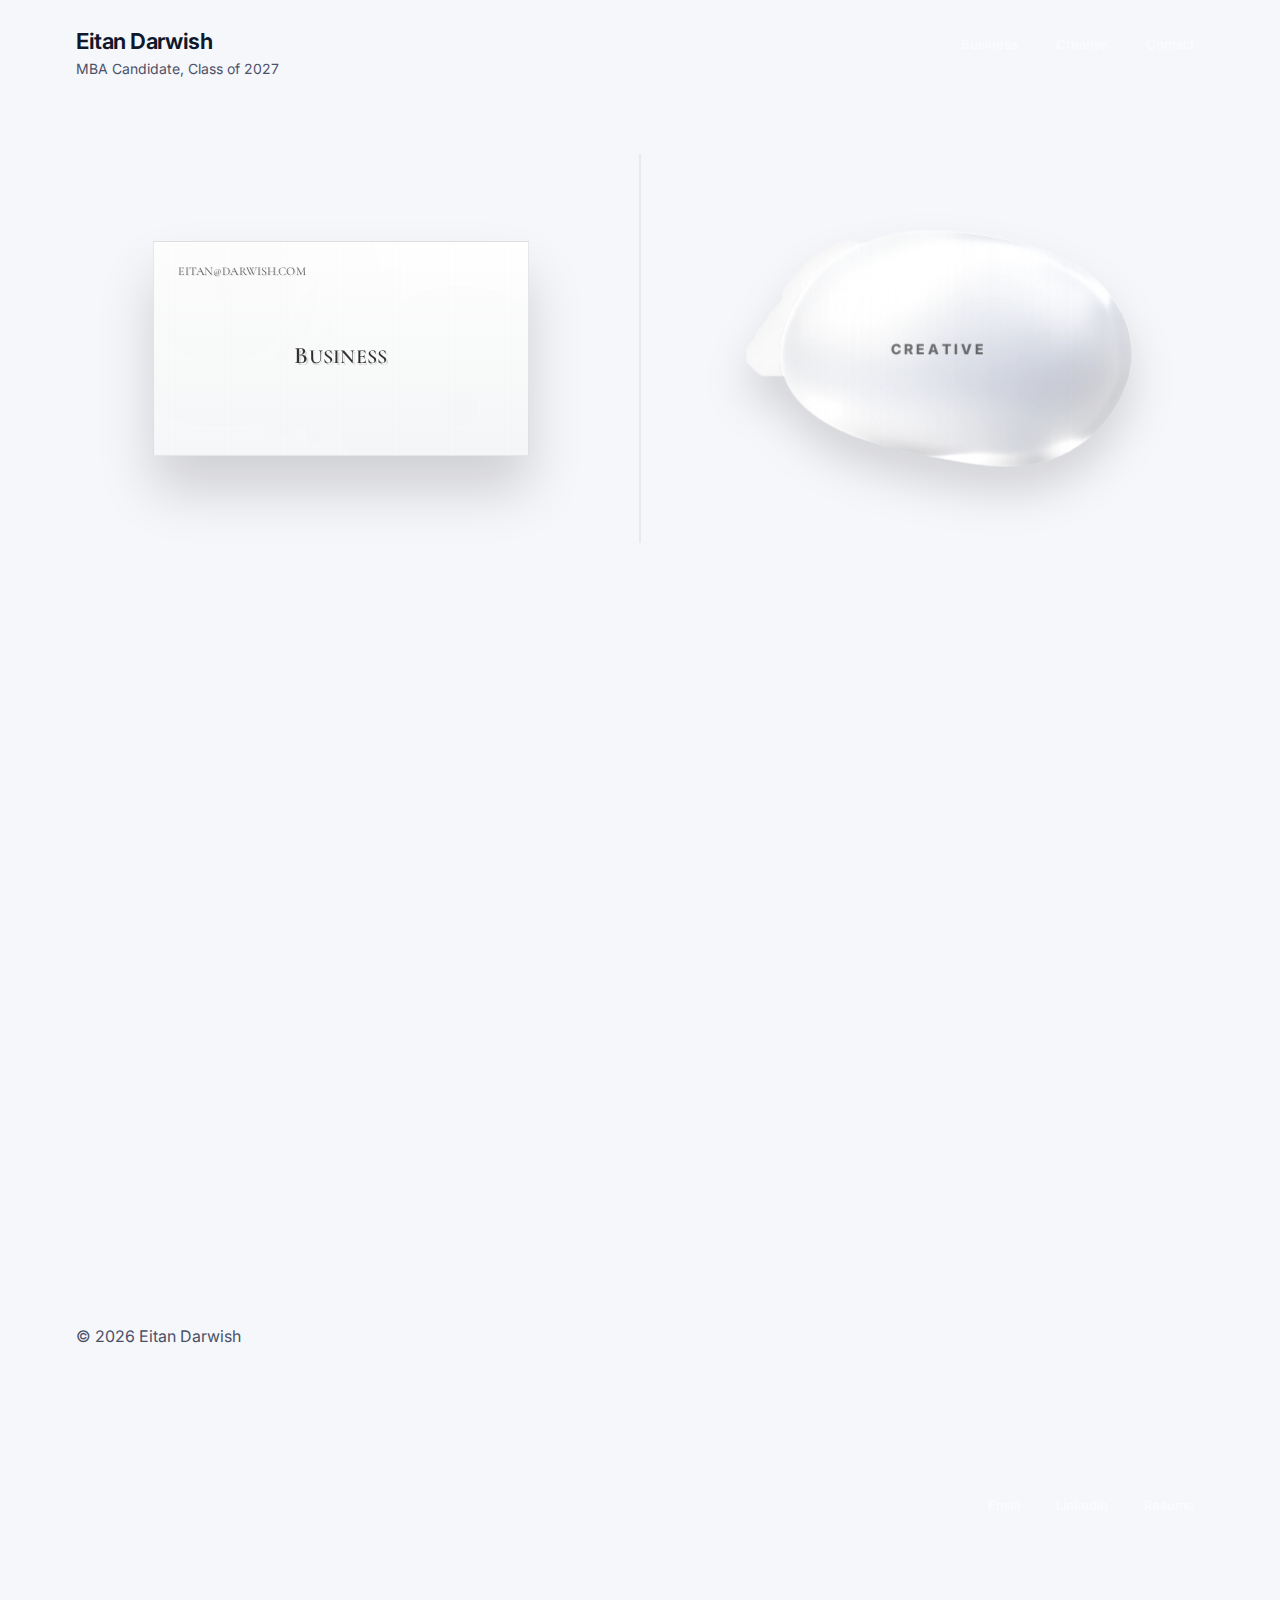
<file: index.html>
<!doctype html>
<html lang="en" data-theme="light">
<head>
  <meta charset="utf-8"/>
  <meta name="viewport" content="width=device-width, initial-scale=1"/>
  <title>Eitan Darwish</title>
  <meta name="description" content="Business and Creative portfolio for Eitan Darwish."/>
  <link rel="preconnect" href="https://fonts.googleapis.com">
  <link rel="preconnect" href="https://fonts.gstatic.com" crossorigin>
  <link href="https://fonts.googleapis.com/css2?family=Inter:wght@400;500;600;700&display=swap" rel="stylesheet">
  <link rel="stylesheet" href="css/styles.css"/>
  <link rel="preconnect" href="https://fonts.googleapis.com">
  <link rel="preconnect" href="https://fonts.gstatic.com" crossorigin>
  <link href="https://fonts.googleapis.com/css2?family=EB+Garamond:wght@400;500;600&display=swap" rel="stylesheet">
  <link href="https://fonts.googleapis.com/css2?family=Cormorant+Garamond:wght@400;500;600&display=swap" rel="stylesheet">
</head>
<body class="landing landing--mock">
  <div class="bg-noise" aria-hidden="true"></div>

  <header class="landing__header">
    <div class="landing__brand">
      <div class="landing__name">Eitan Darwish</div>
      <div class="landing__tagline">MBA Candidate, Class of 2027</div>
    </div>

    <div class="landing__nav">
      <a class="nav__link" href="business-experiences.html">Business</a>
      <a class="nav__link" href="creative-experiences.html">Creative</a>
      <a class="nav__link" href="#contact">Contact</a>
    </div>
  </header>


  <section class="landingSplit" aria-label="Explore">
  <a class="landingCard landingCard--business" href="business-experiences.html" aria-label="Business">
    <div class="bizCard" aria-hidden="true">
      <div class="bizCard__email">EITAN@DARWISH.COM</div>
      <div class="bizCard__center">BUSINESS</div>
    </div>
  </a>

  <a class="landingCard landingCard--creative" href="creative-experiences.html" aria-label="Creative">
    <div class="pearlStone pearlStone--img" aria-hidden="true">
      <img
        class="pearlStone__img"
        src="images/tiles/pearl-stone-1200-clean.png"
        srcset="images/tiles/pearl-stone-1200-clean.png 1x, images/tiles/pearl-stone-2400-clean.png 2x"
        width="600"
        height="388"
        alt=""
      />
      <div class="pearlStone__text">
        <div class="pearlStone__title">CREATIVE</div>
      </div>
    </div>
  </section>

  <footer id="contact" class="landing__footer">
    <div class="landing__footerInner">
      <div class="muted">© <span id="year"></span> Eitan Darwish</div>
      <div class="landingLinks">
        <a class="nav__link" href="mailto:hello@eitandarwish.com">Email</a>
        <a class="nav__link" target="_blank" rel="noopener" href="https://www.linkedin.com/">LinkedIn</a>
        <a class="nav__link" href="data/Eitan_Darwish_Resume.pdf" target="_blank" rel="noopener">Resume</a>
      </div>
    </div>
  </footer>

  <script>
    function setTheme(t){
      document.documentElement.setAttribute("data-theme", t === "light" ? "light" : "dark");
      localStorage.setItem("theme", t);
    }
    function loadTheme(){
      const saved = localStorage.getItem("theme");
      if (saved) setTheme(saved);
      else {
        const prefersLight = window.matchMedia && window.matchMedia("(prefers-color-scheme: light)").matches;
        setTheme(prefersLight ? "light" : "dark");
      }
    }
    loadTheme();
    document.getElementById("year").textContent = new Date().getFullYear();
  </script>
</body>
</html>
</file>
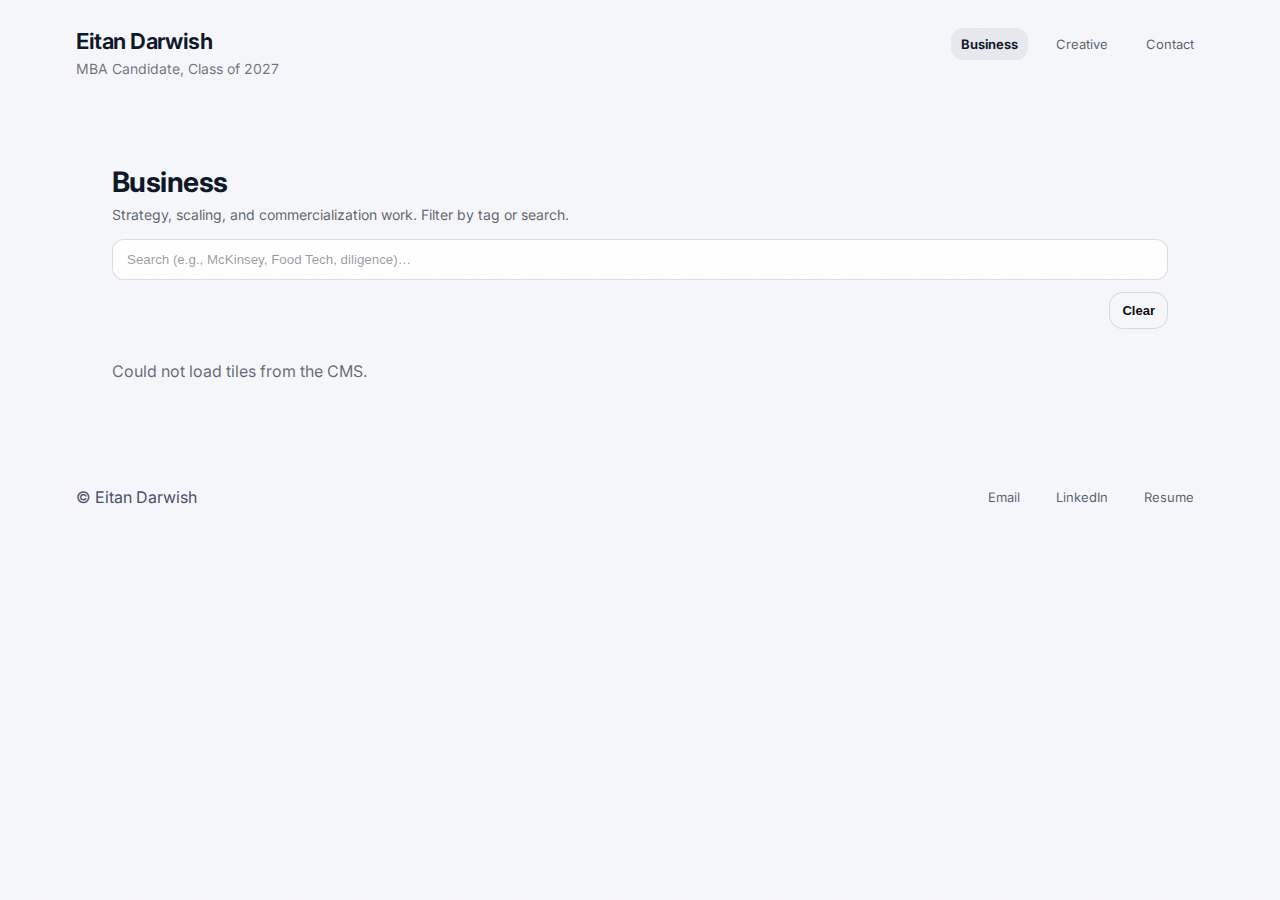
<file: business-experiences.html>
<!doctype html>
<html lang="en" data-theme="light">
<head>
  <meta charset="utf-8"/>
  <meta name="viewport" content="width=device-width, initial-scale=1"/>
  <title>Business — Eitan Darwish</title>
  <meta name="description" content="Business experience — strategy, scaling, commercialization."/>
  <link rel="preconnect" href="https://fonts.googleapis.com">
  <link rel="preconnect" href="https://fonts.gstatic.com" crossorigin>
  <link href="https://fonts.googleapis.com/css2?family=Inter:wght@400;500;600;700&display=swap" rel="stylesheet">
  <link rel="stylesheet" href="css/styles.css"/>
</head>

<body data-lane="business" class="lanePage tilesPage tilesPage--business" data-tiles-root="tilesRoot">
  <div class="bg-noise" aria-hidden="true"></div>

  <!-- Match index header -->
  <header class="landing__header">
    <div class="landing__brand">
      <a class="landing__name landing__home" href="index.html">Eitan Darwish</a>
      <div class="landing__tagline">MBA Candidate, Class of 2027</div>
    </div>

    <div class="landing__nav">
      <a class="nav__link is-active" href="business-experiences.html">Business</a>
      <a class="nav__link" href="creative-experiences.html">Creative</a>
      <a class="nav__link" href="index.html#contact">Contact</a>
    </div>
  </header>

  <main class="landing__main">
  <div class="tilesWrap">
    <div class="tilesHeader">
      <div>
        <h1 class="tilesTitle">Business</h1>
        <p class="tilesSub">Strategy, scaling, and commercialization work. Filter by tag or search.</p>
      </div>
    </div>

    <div class="tilesFilters" aria-label="Filters">
      <input
        id="searchInput"
        class="tilesSearch"
        type="search"
        placeholder="Search (e.g., McKinsey, Food Tech, diligence)…"
        autocomplete="off"
      />

      <div class="tilesFilterRow">
        <div id="tagChips" class="tagChips" aria-label="Tags"></div>
        <button id="clearFilters" class="btn btn--ghost tilesClear" type="button">Clear</button>
      </div>

      <div id="resultsMeta" class="resultsMeta" aria-live="polite"></div>
    </div>

    <div id="tilesRoot"></div>
  </div>
  </main>

  <!-- Match index footer -->
  <footer class="landing__footer">
    <div class="landing__footerInner">
      <div class="muted">© <span id="year"></span> Eitan Darwish</div>
      <div class="landingLinks">
        <a class="nav__link" href="mailto:hello@eitandarwish.com">Email</a>
        <a class="nav__link" target="_blank" rel="noopener" href="https://www.linkedin.com/">LinkedIn</a>
        <a class="nav__link" href="data/Eitan_Darwish_Resume.pdf" target="_blank" rel="noopener">Resume</a>
      </div>
    </div>
  </footer>

  <script src="js/cms.js" defer></script>
</body>
</html>
</file>
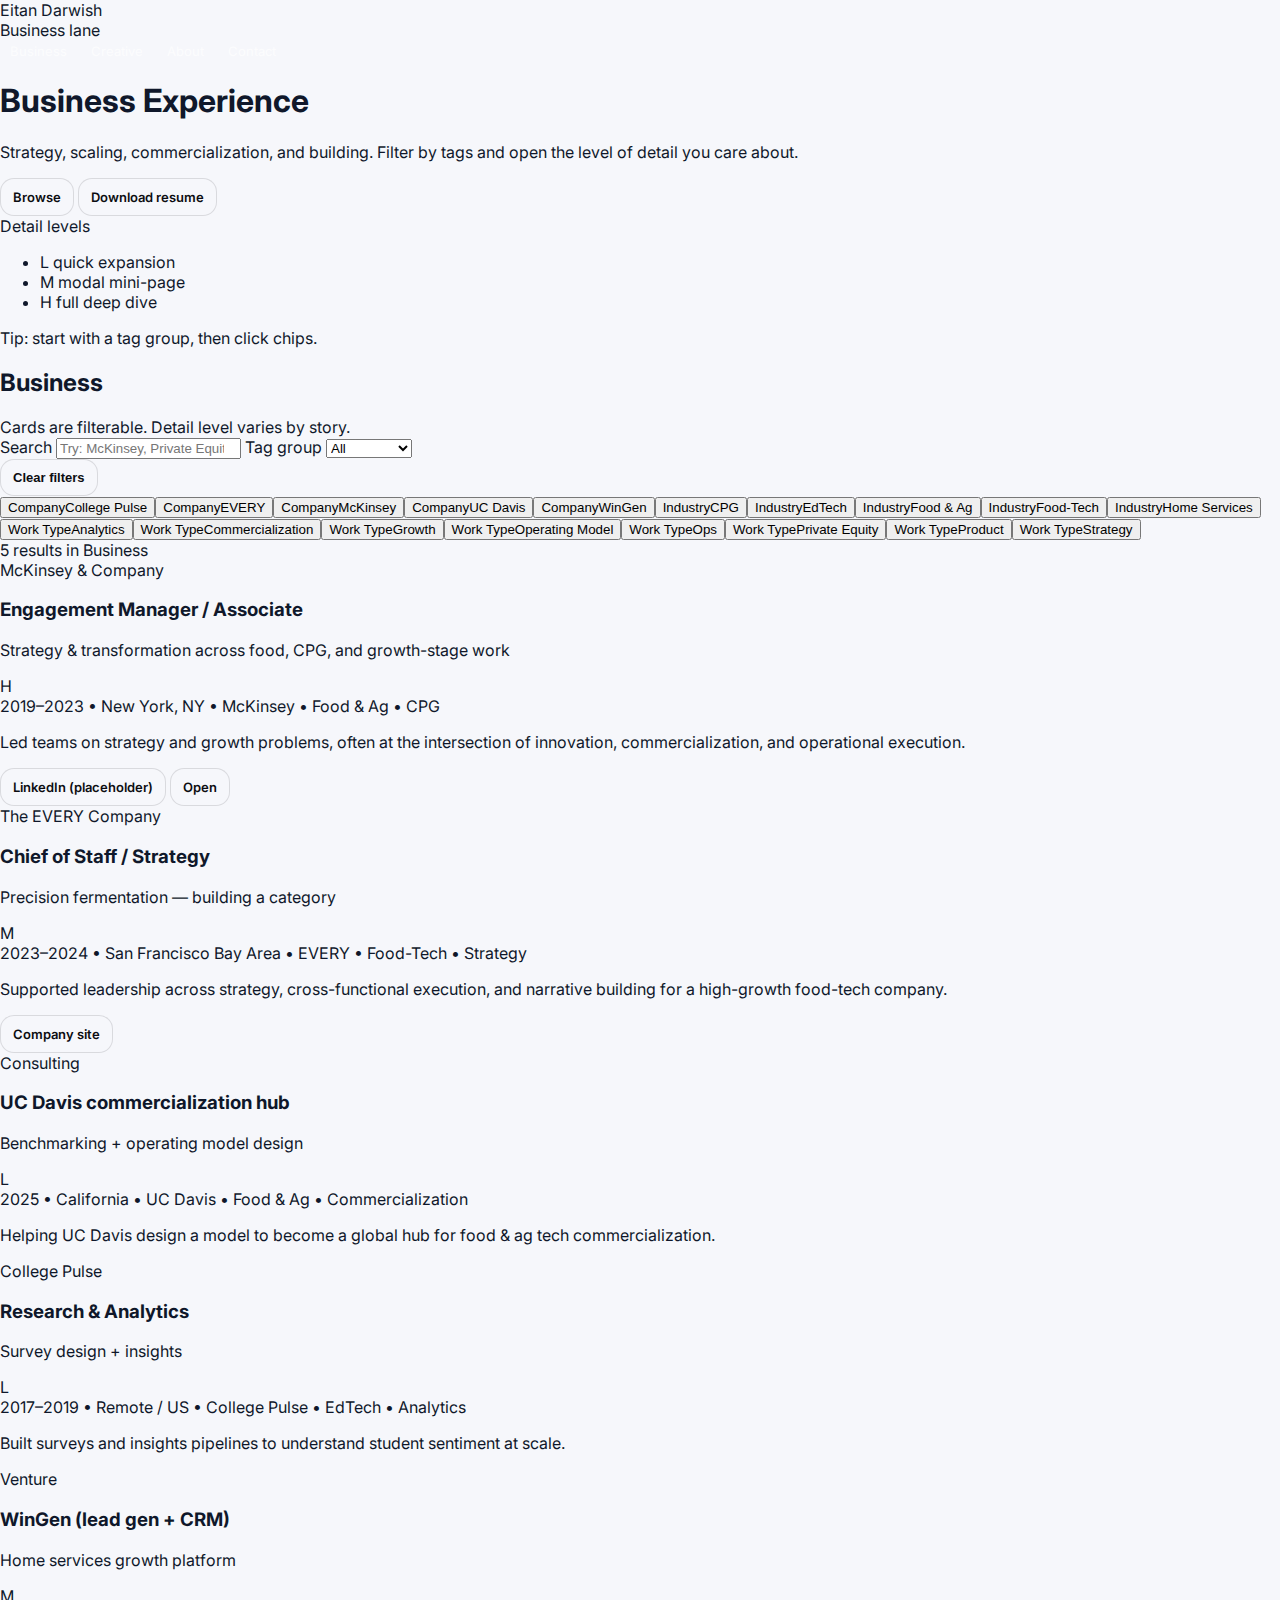
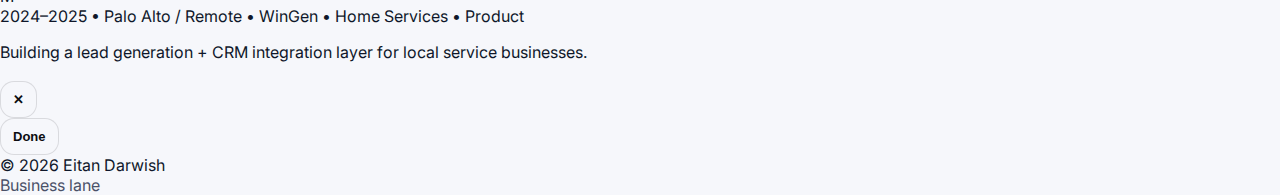
<file: business-experiences__backup.html>
<!doctype html>
<html lang="en">
<head>
  <meta charset="utf-8"/>
  <meta name="viewport" content="width=device-width, initial-scale=1"/>
  <title>Business Experience — Eitan Darwish</title>
  <meta name="description" content="Business experience — strategy, scaling, commercialization."/>
  <link rel="preconnect" href="https://fonts.googleapis.com">
  <link rel="preconnect" href="https://fonts.gstatic.com" crossorigin>
  <link href="https://fonts.googleapis.com/css2?family=Inter:wght@400;500;600;700&display=swap" rel="stylesheet">
  <link rel="stylesheet" href="css/styles.css"/>
</head>
<body data-lane="business">
  <div class="bg-noise" aria-hidden="true"></div>

  <header class="container header">
    <div class="header-top">
      <div class="brand">
        <a class="brand__name brand__name--link" href="index.html">Eitan Darwish</a>
        <div class="brand__meta">Business lane</div>
      </div>
      <nav class="nav">
        <a class="nav__link" href="business-experiences.html#work">Business</a>
        <a class="nav__link" href="creative-experiences.html#work">Creative</a>
        <a class="nav__link" href="index.html#about">About</a>
        <a class="nav__link" href="index.html#contact">Contact</a>
        <button id="themeToggle" class="btn btn--ghost" type="button" title="Toggle theme" aria-label="Toggle theme">
          <span class="icon">◐</span>
        </button>
      </nav>
    </div>

    <div class="hero">
      <div class="hero__copy">
        <h1>Business Experience</h1>
        <p>
          Strategy, scaling, commercialization, and building. Filter by tags and open the level of detail you care about.
        </p>
        <div class="hero__actions">
          <a class="btn btn--primary" href="#work">Browse</a>
          <a class="btn btn--ghost" href="data/Eitan_Darwish_Resume.pdf" target="_blank" rel="noopener">Download resume</a>
        </div>
      </div>

      <div class="hero__card">
        <div class="mini">
          <div class="mini__label">Detail levels</div>
          <ul class="mini__list">
            <li><span class="pill pill--l">L</span> quick expansion</li>
            <li><span class="pill pill--m">M</span> modal mini-page</li>
            <li><span class="pill pill--h">H</span> full deep dive</li>
          </ul>
          <div class="mini__hint">Tip: start with a tag group, then click chips.</div>
        </div>
      </div>
    </div>
  </header>

  <main class="container">
    <section id="work" class="section">
      <div class="section__head">
        <h2>Business</h2>
        <div class="section__sub">Cards are filterable. Detail level varies by story.</div>
      </div>

      <div class="filters">
        <div class="filters__left">
          <label class="field">
            <span class="field__label">Search</span>
            <input id="searchInput" class="input" type="search" placeholder="Try: McKinsey, Private Equity, Food-Tech…"/>
          </label>

          <label class="field">
            <span class="field__label">Tag group</span>
            <select id="tagGroupSelect" class="select">
              <option value="__all__">All</option>
            </select>
          </label>
        </div>

        <div class="filters__right">
          <button id="clearFilters" class="btn btn--ghost" type="button">Clear filters</button>
        </div>
      </div>

      <div id="tagChips" class="chips" aria-label="Tags"></div>
      <div id="resultsMeta" class="results-meta" aria-live="polite"></div>
      <div id="cards" class="grid" aria-label="Experience cards"></div>
    </section>
  </main>

  <!-- Modal -->
  <div id="modalOverlay" class="modal-overlay" aria-hidden="true">
    <div class="modal" role="dialog" aria-modal="true" aria-labelledby="modalTitle">
      <div class="modal__top">
        <div>
          <div id="modalKicker" class="kicker"></div>
          <h3 id="modalTitle"></h3>
        </div>
        <button id="modalClose" class="btn btn--ghost" type="button" aria-label="Close">✕</button>
      </div>

      <div id="modalTags" class="chips chips--dense"></div>
      <div id="modalBody" class="modal__body"></div>

      <div class="modal__bottom">
        <a id="modalDeepDive" class="btn btn--primary" href="#" style="display:none;">Open deep dive</a>
        <button id="modalDone" class="btn btn--ghost" type="button">Done</button>
      </div>
    </div>
  </div>

  <footer class="container footer">
    <div>© <span id="year"></span> Eitan Darwish</div>
    <div class="muted">Business lane</div>
  </footer>

  <script src="js/app.js"></script>
</body>
</html>
</file>
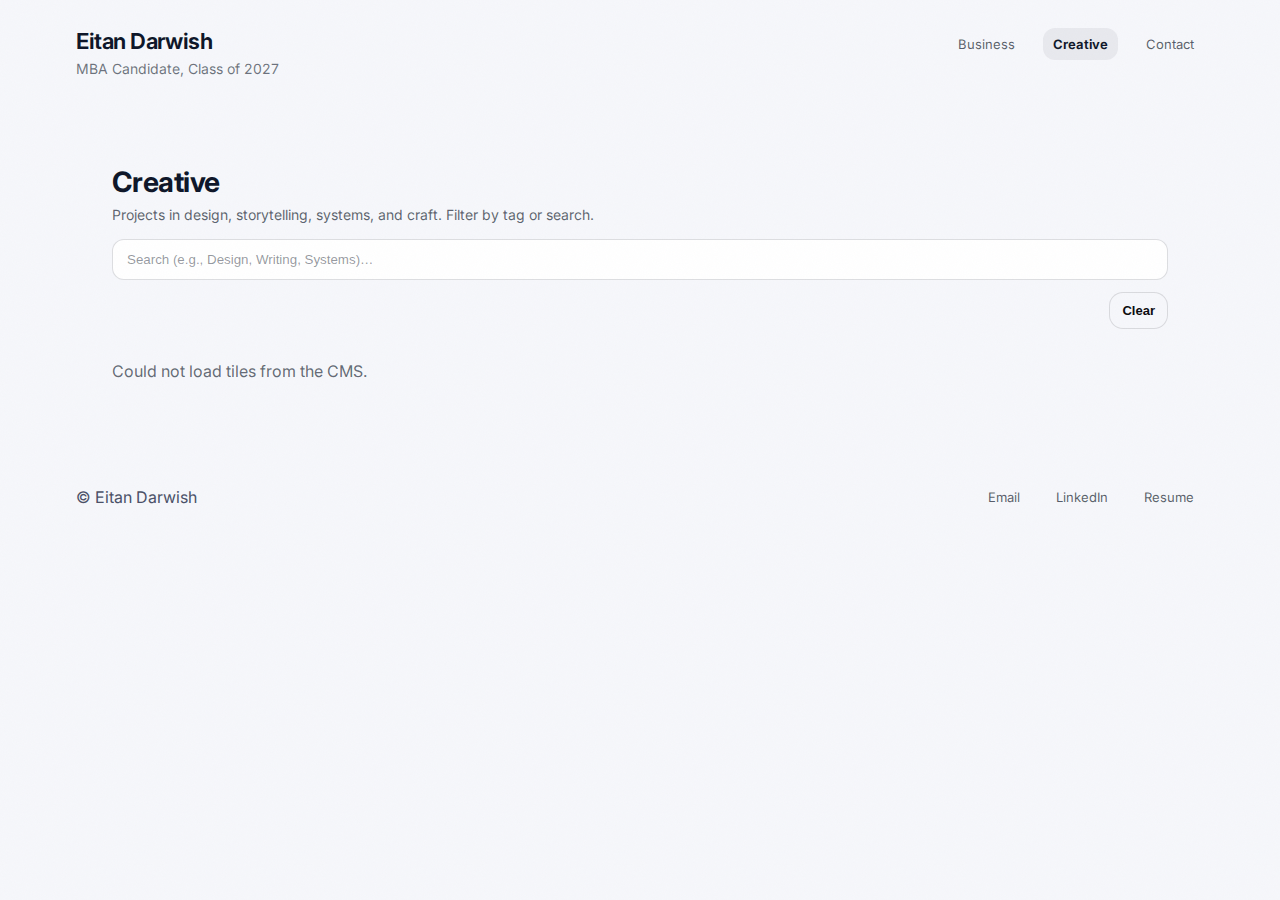
<file: creative-experiences.html>
<!doctype html>
<html lang="en" data-theme="light">
<head>
  <meta charset="utf-8"/>
  <meta name="viewport" content="width=device-width, initial-scale=1"/>
  <title>Creative — Eitan Darwish</title>
  <meta name="description" content="Creative experience — craft, media, systems."/>
  <link rel="preconnect" href="https://fonts.googleapis.com">
  <link rel="preconnect" href="https://fonts.gstatic.com" crossorigin>
  <link href="https://fonts.googleapis.com/css2?family=Inter:wght@400;500;600;700&display=swap" rel="stylesheet">
  <link rel="stylesheet" href="css/styles.css"/>
</head>

<body data-lane="creative" class="lanePage tilesPage tilesPage--creative" data-tiles-root="tilesRoot">
  <div class="bg-noise" aria-hidden="true"></div>

  <header class="landing__header">
    <div class="landing__brand">
      <a class="landing__name landing__home" href="index.html">Eitan Darwish</a>
      <div class="landing__tagline">MBA Candidate, Class of 2027</div>
    </div>

    <div class="landing__nav">
      <a class="nav__link" href="business-experiences.html">Business</a>
      <a class="nav__link is-active" href="creative-experiences.html">Creative</a>
      <a class="nav__link" href="index.html#contact">Contact</a>
    </div>
  </header>

  <main class="landing__main">
    <div class="tilesWrap">
      <div class="tilesHeader">
        <div>
          <h1 class="tilesTitle">Creative</h1>
          <p class="tilesSub">Projects in design, storytelling, systems, and craft. Filter by tag or search.</p>
        </div>
      </div>

      <div class="tilesFilters" aria-label="Filters">
        <input
          id="searchInput"
          class="tilesSearch"
          type="search"
          placeholder="Search (e.g., Design, Writing, Systems)…"
          autocomplete="off"
        />

        <div class="tilesFilterRow">
          <div id="tagChips" class="tagChips" aria-label="Tags"></div>
          <button id="clearFilters" class="btn btn--ghost tilesClear" type="button">Clear</button>
        </div>

        <div id="resultsMeta" class="resultsMeta" aria-live="polite"></div>
      </div>

      <div id="tilesRoot"></div>
    </div>
  </main>

  <footer class="landing__footer">
    <div class="landing__footerInner">
      <div class="muted">© <span id="year"></span> Eitan Darwish</div>
      <div class="landingLinks">
        <a class="nav__link" href="mailto:hello@eitandarwish.com">Email</a>
        <a class="nav__link" target="_blank" rel="noopener" href="https://www.linkedin.com/">LinkedIn</a>
        <a class="nav__link" href="data/Eitan_Darwish_Resume.pdf" target="_blank" rel="noopener">Resume</a>
      </div>
    </div>
  </footer>

  <script src="js/cms.js" defer></script>
</body>
</html>
</file>
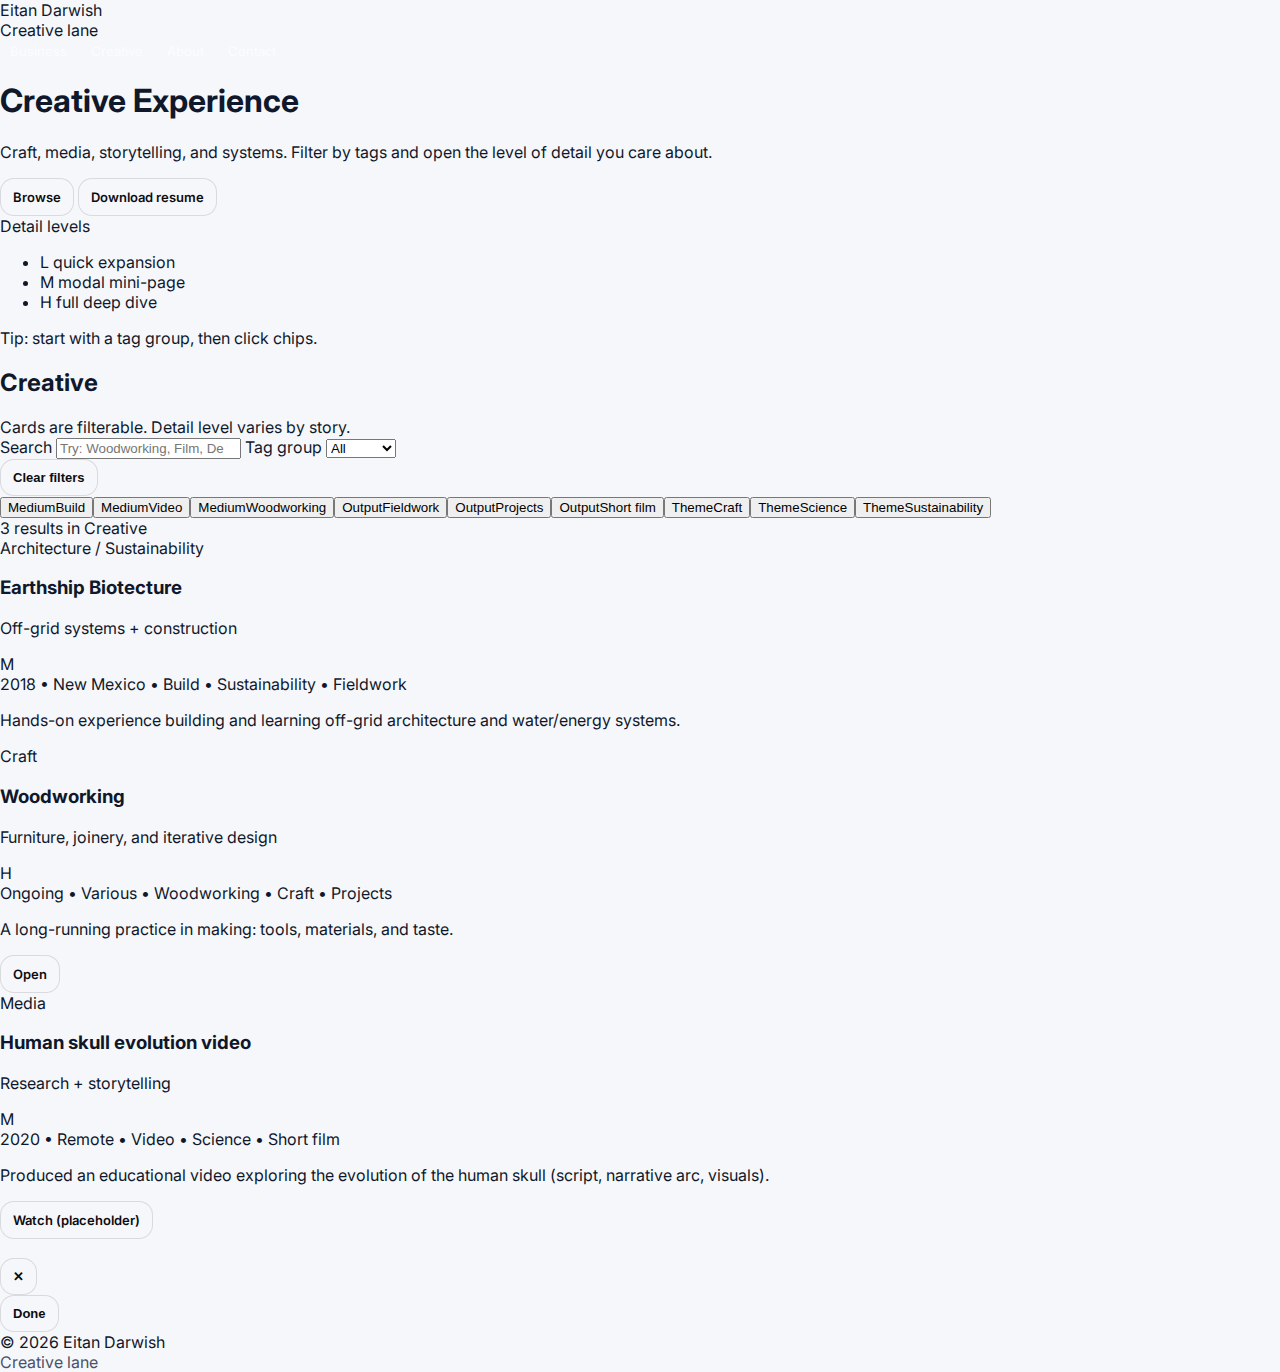
<file: creative-experiences__backup.html>
<!doctype html>
<html lang="en">
<head>
  <meta charset="utf-8"/>
  <meta name="viewport" content="width=device-width, initial-scale=1"/>
  <title>Creative Experience — Eitan Darwish</title>
  <meta name="description" content="Creative experience — craft, media, systems."/>
  <link rel="preconnect" href="https://fonts.googleapis.com">
  <link rel="preconnect" href="https://fonts.gstatic.com" crossorigin>
  <link href="https://fonts.googleapis.com/css2?family=Inter:wght@400;500;600;700&display=swap" rel="stylesheet">
  <link rel="stylesheet" href="css/styles.css"/>
</head>
<body data-lane="creative">
  <div class="bg-noise" aria-hidden="true"></div>

  <header class="container header">
    <div class="header-top">
      <div class="brand">
        <a class="brand__name brand__name--link" href="index.html">Eitan Darwish</a>
        <div class="brand__meta">Creative lane</div>
      </div>
      <nav class="nav">
        <a class="nav__link" href="business-experiences.html#work">Business</a>
        <a class="nav__link" href="creative-experiences.html#work">Creative</a>
        <a class="nav__link" href="index.html#about">About</a>
        <a class="nav__link" href="index.html#contact">Contact</a>
        <button id="themeToggle" class="btn btn--ghost" type="button" title="Toggle theme" aria-label="Toggle theme">
          <span class="icon">◐</span>
        </button>
      </nav>
    </div>

    <div class="hero">
      <div class="hero__copy">
        <h1>Creative Experience</h1>
        <p>
          Craft, media, storytelling, and systems. Filter by tags and open the level of detail you care about.
        </p>
        <div class="hero__actions">
          <a class="btn btn--primary" href="#work">Browse</a>
          <a class="btn btn--ghost" href="data/Eitan_Darwish_Resume.pdf" target="_blank" rel="noopener">Download resume</a>
        </div>
      </div>

      <div class="hero__card">
        <div class="mini">
          <div class="mini__label">Detail levels</div>
          <ul class="mini__list">
            <li><span class="pill pill--l">L</span> quick expansion</li>
            <li><span class="pill pill--m">M</span> modal mini-page</li>
            <li><span class="pill pill--h">H</span> full deep dive</li>
          </ul>
          <div class="mini__hint">Tip: start with a tag group, then click chips.</div>
        </div>
      </div>
    </div>
  </header>

  <main class="container">
    <section id="work" class="section">
      <div class="section__head">
        <h2>Creative</h2>
        <div class="section__sub">Cards are filterable. Detail level varies by story.</div>
      </div>

      <div class="filters">
        <div class="filters__left">
          <label class="field">
            <span class="field__label">Search</span>
            <input id="searchInput" class="input" type="search" placeholder="Try: Woodworking, Film, Design…"/>
          </label>

          <label class="field">
            <span class="field__label">Tag group</span>
            <select id="tagGroupSelect" class="select">
              <option value="__all__">All</option>
            </select>
          </label>
        </div>

        <div class="filters__right">
          <button id="clearFilters" class="btn btn--ghost" type="button">Clear filters</button>
        </div>
      </div>

      <div id="tagChips" class="chips" aria-label="Tags"></div>
      <div id="resultsMeta" class="results-meta" aria-live="polite"></div>
      <div id="cards" class="grid" aria-label="Experience cards"></div>
    </section>
  </main>

  <!-- Modal -->
  <div id="modalOverlay" class="modal-overlay" aria-hidden="true">
    <div class="modal" role="dialog" aria-modal="true" aria-labelledby="modalTitle">
      <div class="modal__top">
        <div>
          <div id="modalKicker" class="kicker"></div>
          <h3 id="modalTitle"></h3>
        </div>
        <button id="modalClose" class="btn btn--ghost" type="button" aria-label="Close">✕</button>
      </div>

      <div id="modalTags" class="chips chips--dense"></div>
      <div id="modalBody" class="modal__body"></div>

      <div class="modal__bottom">
        <a id="modalDeepDive" class="btn btn--primary" href="#" style="display:none;">Open deep dive</a>
        <button id="modalDone" class="btn btn--ghost" type="button">Done</button>
      </div>
    </div>
  </div>

  <footer class="container footer">
    <div>© <span id="year"></span> Eitan Darwish</div>
    <div class="muted">Creative lane</div>
  </footer>

  <script src="js/app.js"></script>
</body>
</html>
</file>
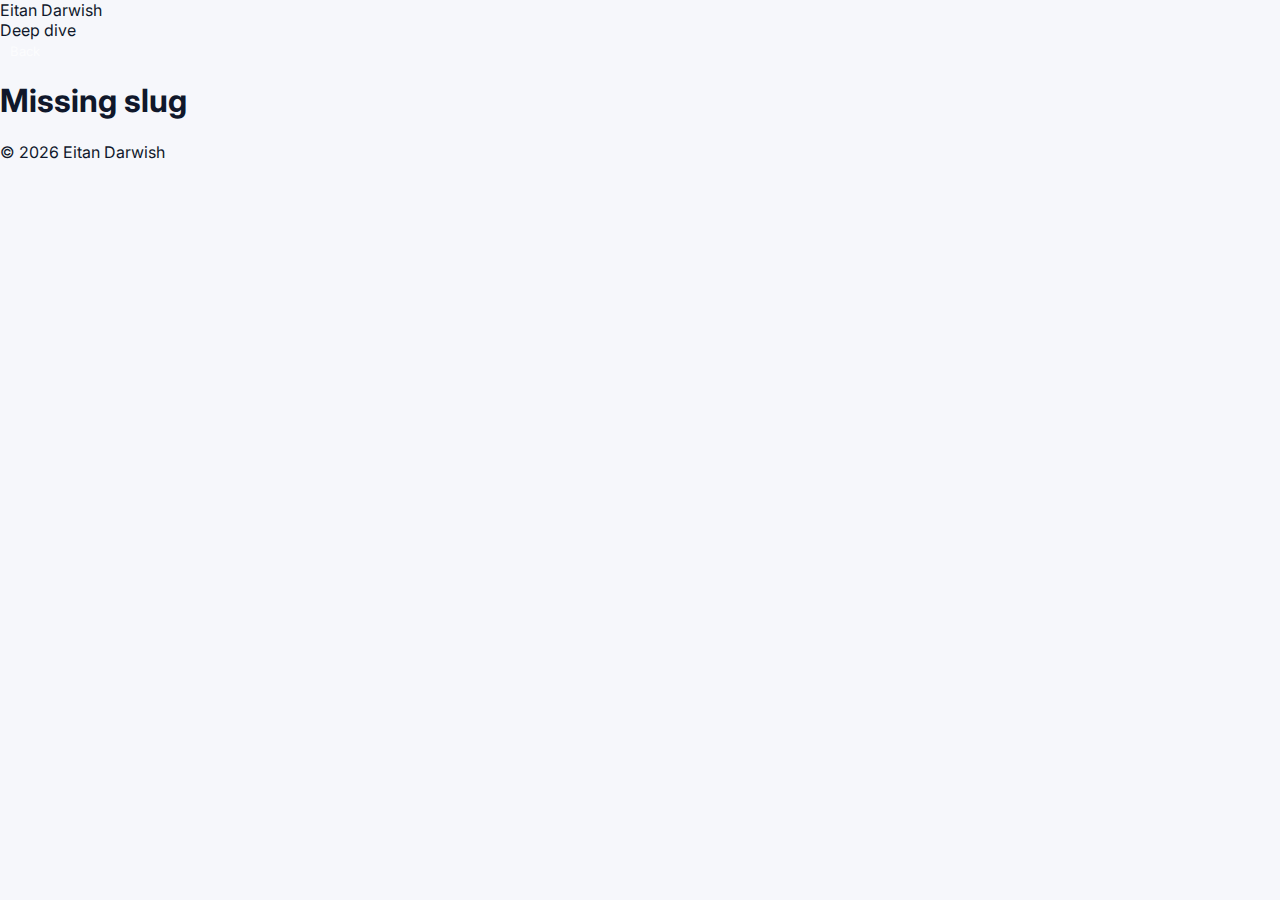
<file: deep-dive.html>
<!doctype html>
<html lang="en">
<head>
  <meta charset="utf-8"/>
  <meta name="viewport" content="width=device-width, initial-scale=1"/>
  <title>Deep Dive — Eitan Darwish</title>
  <link rel="preconnect" href="https://fonts.googleapis.com">
  <link rel="preconnect" href="https://fonts.gstatic.com" crossorigin>
  <link href="https://fonts.googleapis.com/css2?family=Inter:wght@400;500;600;700&display=swap" rel="stylesheet">
  <link rel="stylesheet" href="css/styles.css"/>
</head>
<body>
  <div class="bg-noise" aria-hidden="true"></div>

  <header class="container header header--compact">
    <div class="header-top">
      <div class="brand">
        <a class="brand__name brand__name--link" href="index.html">Eitan Darwish</a>
        <div class="brand__meta">Deep dive</div>
      </div>
      <nav class="nav">
        <a id="backLink" class="nav__link" href="index.html#work">Back</a>
      </nav>
    </div>
  </header>

  <main class="container">
    <div id="detail" class="detail">
      <div class="detail__header">
        <div>
          <div id="detailKicker" class="kicker"></div>
          <h1 id="detailTitle"></h1>
          <div id="detailMeta" class="detail__meta"></div>
        </div>
      </div>

      <div id="detailTags" class="chips"></div>
      <div id="detailBody" class="prose"></div>

      <div id="subHead" class="subhead" style="display:none;">
        <h2>Sub‑experiences</h2>
        <div class="muted">Projects, deliverables, or notable moments inside this experience.</div>
      </div>
      <div id="subGrid" class="grid"></div>
    </div>
  </main>

  <footer class="container footer">
    <div>© <span id="year"></span> Eitan Darwish</div>
  </footer>

  <script src="js/deep-dive.js"></script>
</body>
</html>
</file>
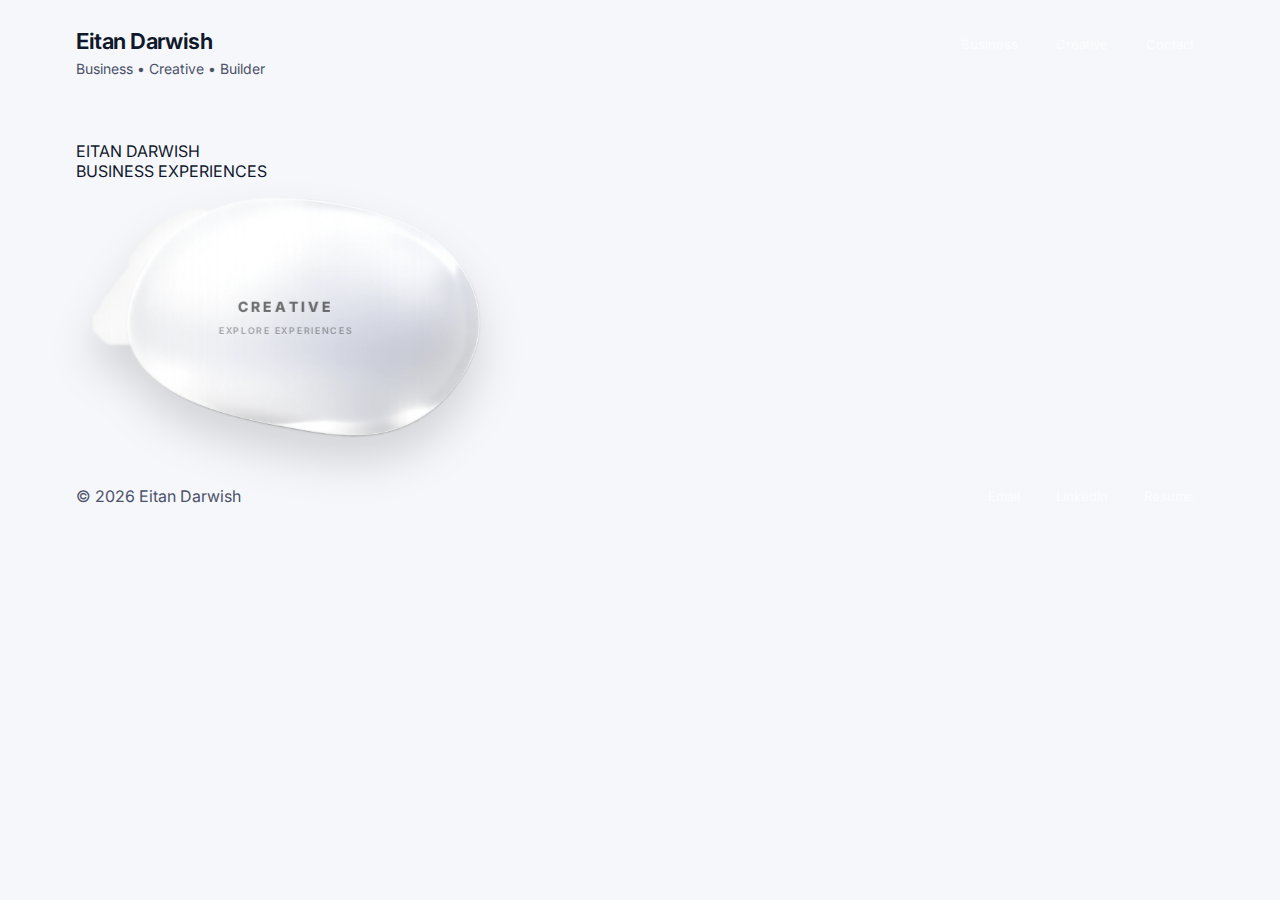
<file: index__backup_before_clean_png.html>
<!doctype html>
<html lang="en">
<head>
  <meta charset="utf-8"/>
  <meta name="viewport" content="width=device-width, initial-scale=1"/>
  <title>Eitan Darwish</title>
  <meta name="description" content="Business and Creative portfolio for Eitan Darwish."/>
  <link rel="preconnect" href="https://fonts.googleapis.com">
  <link rel="preconnect" href="https://fonts.gstatic.com" crossorigin>
  <link href="https://fonts.googleapis.com/css2?family=Inter:wght@400;500;600;700&display=swap" rel="stylesheet">
  <link rel="stylesheet" href="css/styles.css"/>
</head>
<body class="landing landing--mock">
  <div class="bg-noise" aria-hidden="true"></div>

  <header class="landing__header">
    <div class="landing__brand">
      <div class="landing__name">Eitan Darwish</div>
      <div class="landing__tagline">Business • Creative • Builder</div>
    </div>

    <div class="landing__nav">
      <a class="nav__link" href="business-experiences.html">Business</a>
      <a class="nav__link" href="creative-experiences.html">Creative</a>
      <a class="nav__link" href="#contact">Contact</a>
      <button id="themeToggle" class="btn btn--ghost" type="button" title="Toggle theme" aria-label="Toggle theme">
        <span class="icon">◐</span>
      </button>
    </div>
  </header>

  <main class="landing__main landing__main--mock">
    <div class="mockStage" role="navigation" aria-label="Choose a lane">
      <!-- Business card -->
      <a class="mockLink" href="business-experiences.html" aria-label="Open Business experiences">
        <div class="americanCard" aria-hidden="true">
          <div class="americanCard__inner">
            <div class="americanCard__top">
              <div class="americanCard__name">EITAN DARWISH</div>
              <div class="americanCard__sub">BUSINESS EXPERIENCES</div>
            </div>
            <div class="americanCard__rule"></div>
            <div class="americanCard__rows">
              <div class="americanCard__row"></div>
              <div class="americanCard__row americanCard__row--short"></div>
              <div class="americanCard__row americanCard__row--tiny"></div>
            </div>
          </div>
        </div>
      </a>

      <div class="mockDivider" aria-hidden="true"></div>

      <!-- Creative: Pearl Glass Pebble (image asset) -->
      <a class="mockLink" href="creative-experiences.html" aria-label="Open Creative experiences">
        <div class="pearlStone pearlStone--img" aria-hidden="true">
          <img
            class="pearlStone__img"
            src="images/tiles/pearl-stone-1200.webp"
            srcset="images/tiles/pearl-stone-1200.webp 1x, images/tiles/pearl-stone-2400.webp 2x"
            width="600"
            height="388"
            alt=""
          />
          <div class="pearlStone__text">
            <div class="pearlStone__title">CREATIVE</div>
            <div class="pearlStone__sub">EXPLORE EXPERIENCES</div>
          </div>
        </div>
      </a>
    </div>
  </main>

  <footer id="contact" class="landing__footer">
    <div class="landing__footerInner">
      <div class="muted">© <span id="year"></span> Eitan Darwish</div>
      <div class="landingLinks">
        <a class="nav__link" href="mailto:hello@eitandarwish.com">Email</a>
        <a class="nav__link" target="_blank" rel="noopener" href="https://www.linkedin.com/">LinkedIn</a>
        <a class="nav__link" href="data/Eitan_Darwish_Resume.pdf" target="_blank" rel="noopener">Resume</a>
      </div>
    </div>
  </footer>

  <script>
    function setTheme(t){
      document.documentElement.setAttribute("data-theme", t === "light" ? "light" : "dark");
      localStorage.setItem("theme", t);
    }
    function loadTheme(){
      const saved = localStorage.getItem("theme");
      if (saved) setTheme(saved);
      else {
        const prefersLight = window.matchMedia && window.matchMedia("(prefers-color-scheme: light)").matches;
        setTheme(prefersLight ? "light" : "dark");
      }
    }
    loadTheme();
    document.getElementById("year").textContent = new Date().getFullYear();
    document.getElementById("themeToggle").addEventListener("click", () => {
      const cur = localStorage.getItem("theme") || "dark";
      setTheme(cur === "light" ? "dark" : "light");
    });
  </script>
</body>
</html>
</file>
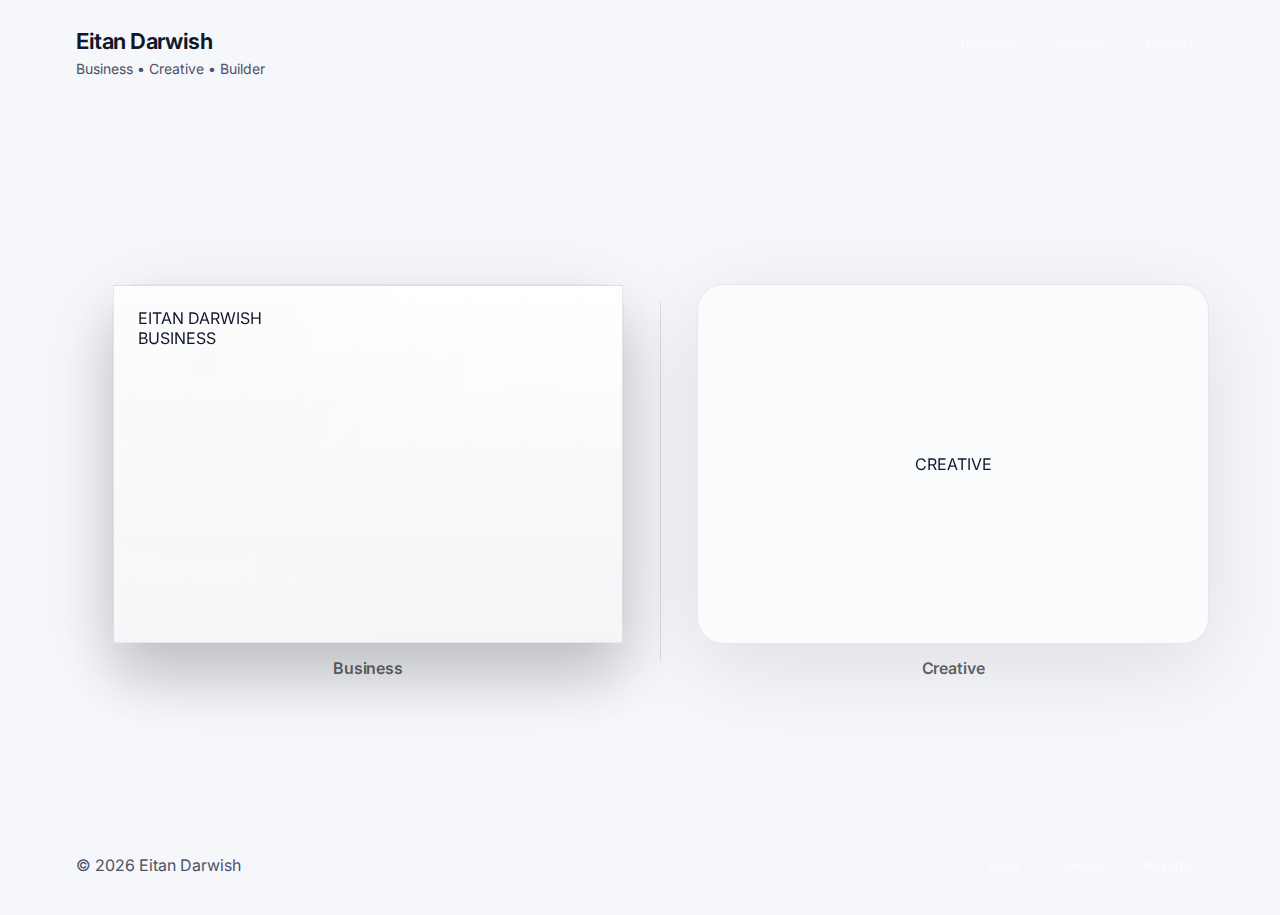
<file: index__backup_before_mock_tiles.html>
<!doctype html>
<html lang="en">
<head>
  <meta charset="utf-8"/>
  <meta name="viewport" content="width=device-width, initial-scale=1"/>
  <title>Eitan Darwish</title>
  <meta name="description" content="Business and Creative portfolio for Eitan Darwish."/>
  <link rel="preconnect" href="https://fonts.googleapis.com">
  <link rel="preconnect" href="https://fonts.gstatic.com" crossorigin>
  <link href="https://fonts.googleapis.com/css2?family=Inter:wght@400;500;600;700&display=swap" rel="stylesheet">
  <link rel="stylesheet" href="css/styles.css"/>
</head>
<body class="landing">
  <div class="bg-noise" aria-hidden="true"></div>

  <!-- KEEP: header/nav exactly as before (same structure) -->
  <header class="landing__header">
    <div class="landing__brand">
      <div class="landing__name">Eitan Darwish</div>
      <div class="landing__tagline">Business • Creative • Builder</div>
    </div>

    <div class="landing__nav">
      <a class="nav__link" href="business-experiences.html">Business</a>
      <a class="nav__link" href="creative-experiences.html">Creative</a>
      <a class="nav__link" href="#contact">Contact</a>
      <button id="themeToggle" class="btn btn--ghost" type="button" title="Toggle theme" aria-label="Toggle theme">
        <span class="icon">◐</span>
      </button>
    </div>
  </header>

  <!-- UPDATED: tiles mimic the agent mock; tiles themselves are links -->
  <main class="landing__main">
    <div class="tileStage" role="navigation" aria-label="Choose a lane">
      <!-- Business tile -->
      <a class="tileLink tileLink--business" href="business-experiences.html" aria-label="View Business experiences">
        <div class="tileObject tileObject--business" aria-hidden="true">
          <div class="bizCard">
            <div class="bizCard__name">EITAN DARWISH</div>
            <div class="bizCard__role">BUSINESS</div>
            <div class="bizCard__rule"></div>
            <div class="bizCard__line"></div>
            <div class="bizCard__line bizCard__line--short"></div>
          </div>
        </div>
        <div class="tileCaption">Business</div>
      </a>

      <div class="tileDivider" aria-hidden="true"></div>

      <!-- Creative tile -->
      <a class="tileLink tileLink--creative" href="creative-experiences.html" aria-label="View Creative experiences">
        <div class="tileObject tileObject--creative" aria-hidden="true">
          <div class="mirrorPebble">
            <div class="mirrorPebble__label">CREATIVE</div>
          </div>
        </div>
        <div class="tileCaption">Creative</div>
      </a>
    </div>
  </main>

  <!-- KEEP: footer structure -->
  <footer id="contact" class="landing__footer">
    <div class="landing__footerInner">
      <div class="muted">© <span id="year"></span> Eitan Darwish</div>
      <div class="landingLinks">
        <a class="nav__link" href="mailto:hello@eitandarwish.com">Email</a>
        <a class="nav__link" target="_blank" rel="noopener" href="https://www.linkedin.com/">LinkedIn</a>
        <a class="nav__link" href="data/Eitan_Darwish_Resume.pdf" target="_blank" rel="noopener">Resume</a>
      </div>
    </div>
  </footer>

  <script>
    function setTheme(t){
      document.documentElement.setAttribute("data-theme", t === "light" ? "light" : "dark");
      localStorage.setItem("theme", t);
    }
    function loadTheme(){
      const saved = localStorage.getItem("theme");
      if (saved) setTheme(saved);
      else {
        const prefersLight = window.matchMedia && window.matchMedia("(prefers-color-scheme: light)").matches;
        setTheme(prefersLight ? "light" : "dark");
      }
    }
    loadTheme();
    document.getElementById("year").textContent = new Date().getFullYear();
    document.getElementById("themeToggle").addEventListener("click", () => {
      const cur = localStorage.getItem("theme") || "dark";
      setTheme(cur === "light" ? "dark" : "light");
    });
  </script>
</body>
</html>
</file>
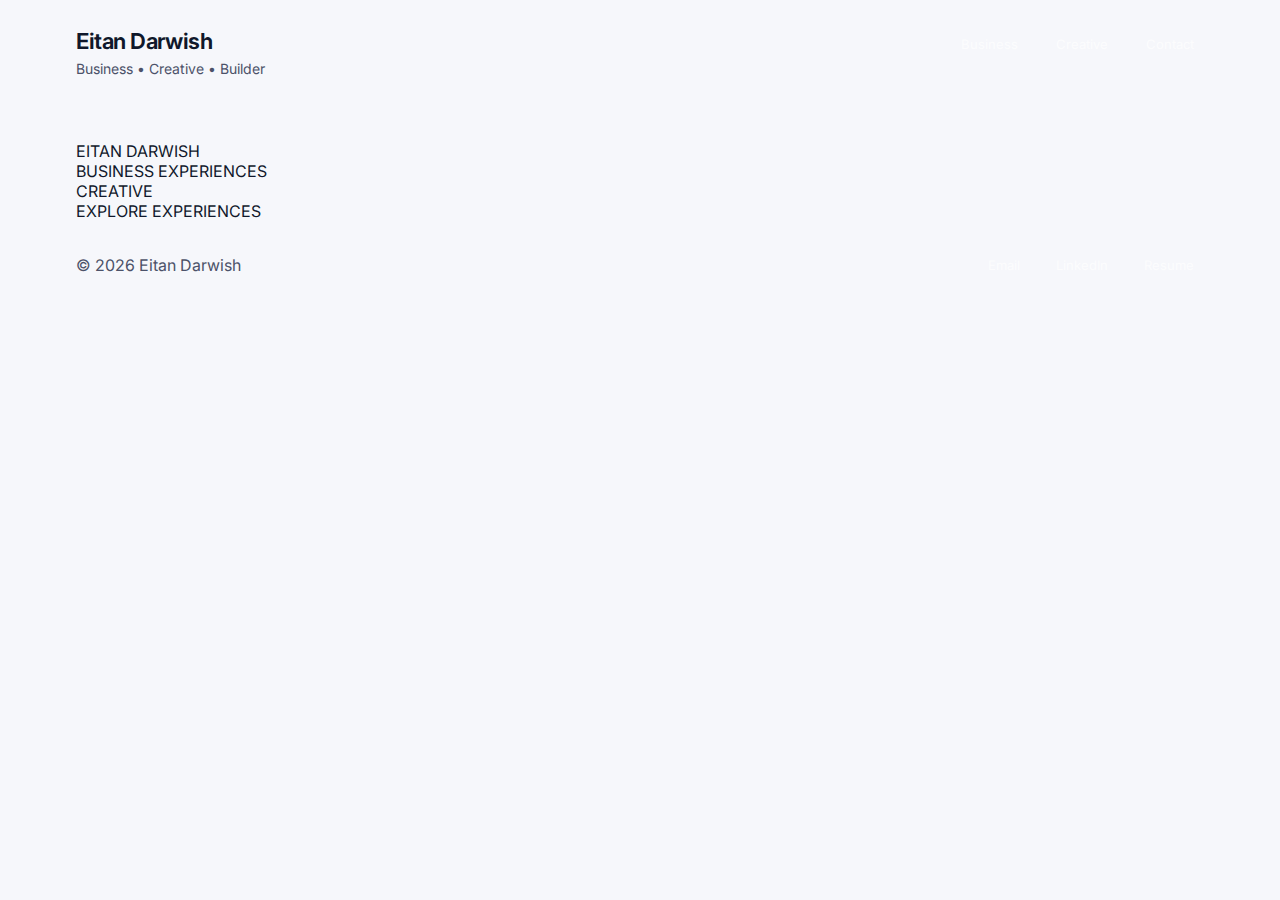
<file: index__backup_before_pearl_glass.html>
<!doctype html>
<html lang="en">
<head>
  <meta charset="utf-8"/>
  <meta name="viewport" content="width=device-width, initial-scale=1"/>
  <title>Eitan Darwish</title>
  <meta name="description" content="Business and Creative portfolio for Eitan Darwish."/>
  <link rel="preconnect" href="https://fonts.googleapis.com">
  <link rel="preconnect" href="https://fonts.gstatic.com" crossorigin>
  <link href="https://fonts.googleapis.com/css2?family=Inter:wght@400;500;600;700&display=swap" rel="stylesheet">
  <link rel="stylesheet" href="css/styles.css"/>
</head>
<body class="landing landing--mock">
  <div class="bg-noise" aria-hidden="true"></div>

  <!-- KEEP: header/nav -->
  <header class="landing__header">
    <div class="landing__brand">
      <div class="landing__name">Eitan Darwish</div>
      <div class="landing__tagline">Business • Creative • Builder</div>
    </div>

    <div class="landing__nav">
      <a class="nav__link" href="business-experiences.html">Business</a>
      <a class="nav__link" href="creative-experiences.html">Creative</a>
      <a class="nav__link" href="#contact">Contact</a>
      <button id="themeToggle" class="btn btn--ghost" type="button" title="Toggle theme" aria-label="Toggle theme">
        <span class="icon">◐</span>
      </button>
    </div>
  </header>

  <!-- UPDATED: EXACT mock layout (no tile trays, objects only) -->
  <main class="landing__main landing__main--mock">
    <div class="mockStage" role="navigation" aria-label="Choose a lane">
      <!-- Business card -->
      <a class="mockLink" href="business-experiences.html" aria-label="Open Business experiences">
        <div class="americanCard" aria-hidden="true">
          <div class="americanCard__inner">
            <div class="americanCard__top">
              <div class="americanCard__name">EITAN DARWISH</div>
              <div class="americanCard__sub">BUSINESS EXPERIENCES</div>
            </div>
            <div class="americanCard__rule"></div>
            <div class="americanCard__rows">
              <div class="americanCard__row"></div>
              <div class="americanCard__row americanCard__row--short"></div>
              <div class="americanCard__row americanCard__row--tiny"></div>
            </div>
          </div>
        </div>
      </a>

      <div class="mockDivider" aria-hidden="true"></div>

      <!-- Creative mirror -->
      <a class="mockLink" href="creative-experiences.html" aria-label="Open Creative experiences">
        <div class="mirrorStone" aria-hidden="true">
          <div class="mirrorStone__shine"></div>
          <div class="mirrorStone__glint"></div>
          <div class="mirrorStone__text">CREATIVE</div>
          <div class="mirrorStone__sub">EXPLORE EXPERIENCES</div>
        </div>
      </a>
    </div>
  </main>

  <!-- KEEP: footer -->
  <footer id="contact" class="landing__footer">
    <div class="landing__footerInner">
      <div class="muted">© <span id="year"></span> Eitan Darwish</div>
      <div class="landingLinks">
        <a class="nav__link" href="mailto:hello@eitandarwish.com">Email</a>
        <a class="nav__link" target="_blank" rel="noopener" href="https://www.linkedin.com/">LinkedIn</a>
        <a class="nav__link" href="data/Eitan_Darwish_Resume.pdf" target="_blank" rel="noopener">Resume</a>
      </div>
    </div>
  </footer>

  <script>
    function setTheme(t){
      document.documentElement.setAttribute("data-theme", t === "light" ? "light" : "dark");
      localStorage.setItem("theme", t);
    }
    function loadTheme(){
      const saved = localStorage.getItem("theme");
      if (saved) setTheme(saved);
      else {
        const prefersLight = window.matchMedia && window.matchMedia("(prefers-color-scheme: light)").matches;
        setTheme(prefersLight ? "light" : "dark");
      }
    }
    loadTheme();
    document.getElementById("year").textContent = new Date().getFullYear();
    document.getElementById("themeToggle").addEventListener("click", () => {
      const cur = localStorage.getItem("theme") || "dark";
      setTheme(cur === "light" ? "dark" : "light");
    });
  </script>
</body>
</html>
</file>
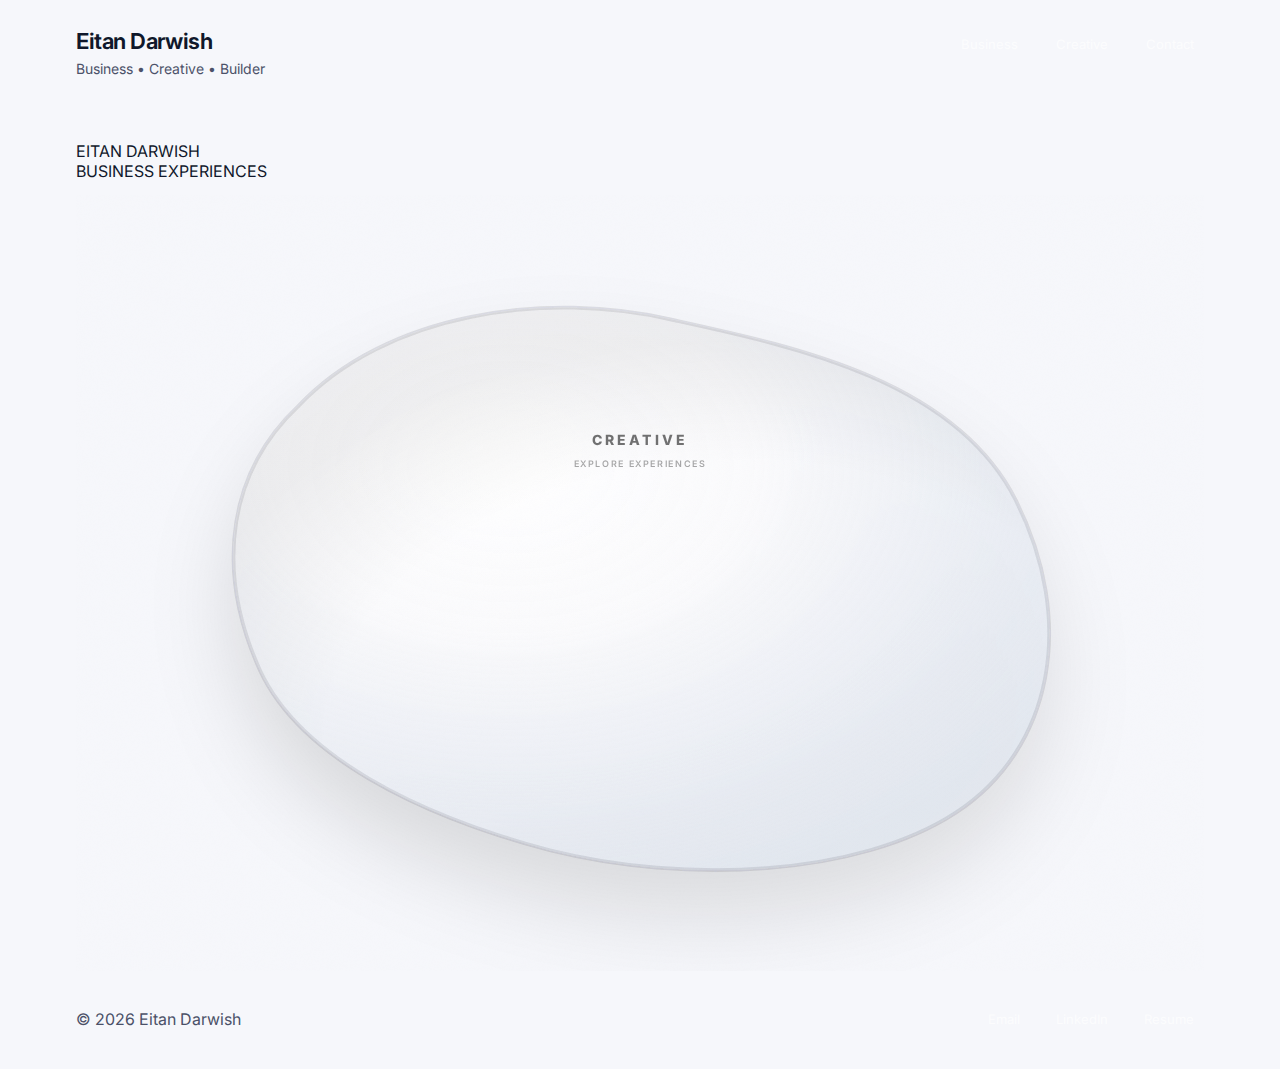
<file: index__backup_before_pearl_img.html>
<!doctype html>
<html lang="en">
<head>
  <meta charset="utf-8"/>
  <meta name="viewport" content="width=device-width, initial-scale=1"/>
  <title>Eitan Darwish</title>
  <meta name="description" content="Business and Creative portfolio for Eitan Darwish."/>
  <link rel="preconnect" href="https://fonts.googleapis.com">
  <link rel="preconnect" href="https://fonts.gstatic.com" crossorigin>
  <link href="https://fonts.googleapis.com/css2?family=Inter:wght@400;500;600;700&display=swap" rel="stylesheet">
  <link rel="stylesheet" href="css/styles.css"/>
</head>
<body class="landing landing--mock">
  <div class="bg-noise" aria-hidden="true"></div>

  <header class="landing__header">
    <div class="landing__brand">
      <div class="landing__name">Eitan Darwish</div>
      <div class="landing__tagline">Business • Creative • Builder</div>
    </div>

    <div class="landing__nav">
      <a class="nav__link" href="business-experiences.html">Business</a>
      <a class="nav__link" href="creative-experiences.html">Creative</a>
      <a class="nav__link" href="#contact">Contact</a>
      <button id="themeToggle" class="btn btn--ghost" type="button" title="Toggle theme" aria-label="Toggle theme">
        <span class="icon">◐</span>
      </button>
    </div>
  </header>

  <main class="landing__main landing__main--mock">
    <div class="mockStage" role="navigation" aria-label="Choose a lane">
      <!-- Business card -->
      <a class="mockLink" href="business-experiences.html" aria-label="Open Business experiences">
        <div class="americanCard" aria-hidden="true">
          <div class="americanCard__inner">
            <div class="americanCard__top">
              <div class="americanCard__name">EITAN DARWISH</div>
              <div class="americanCard__sub">BUSINESS EXPERIENCES</div>
            </div>
            <div class="americanCard__rule"></div>
            <div class="americanCard__rows">
              <div class="americanCard__row"></div>
              <div class="americanCard__row americanCard__row--short"></div>
              <div class="americanCard__row americanCard__row--tiny"></div>
            </div>
          </div>
        </div>
      </a>

      <div class="mockDivider" aria-hidden="true"></div>

      <!-- Creative: Pearl Glass Stone (SVG silhouette) -->
      <a class="mockLink" href="creative-experiences.html" aria-label="Open Creative experiences">
        <div class="pearlStone" aria-hidden="true">
          <svg class="pearlStone__svg" viewBox="0 0 600 420" role="img" aria-label="">
            <defs>
              <!-- Milky pearl fill -->
              <radialGradient id="pearlFill" cx="34%" cy="28%" r="78%">
                <stop offset="0%"  stop-color="#ffffff" stop-opacity="0.98"/>
                <stop offset="38%" stop-color="#fbfbfd" stop-opacity="0.94"/>
                <stop offset="70%" stop-color="#edf0f6" stop-opacity="0.86"/>
                <stop offset="100%" stop-color="#dfe5ee" stop-opacity="0.72"/>
              </radialGradient>

              <!-- Soft internal bloom highlight -->
              <radialGradient id="pearlBloom" cx="28%" cy="22%" r="55%">
                <stop offset="0%"  stop-color="#ffffff" stop-opacity="0.95"/>
                <stop offset="45%" stop-color="#ffffff" stop-opacity="0.22"/>
                <stop offset="100%" stop-color="#ffffff" stop-opacity="0.00"/>
              </radialGradient>

              <!-- Subtle edge shade (gives objectness) -->
              <radialGradient id="pearlRim" cx="62%" cy="78%" r="72%">
                <stop offset="0%"  stop-color="#000000" stop-opacity="0.00"/>
                <stop offset="70%" stop-color="#000000" stop-opacity="0.00"/>
                <stop offset="100%" stop-color="#000000" stop-opacity="0.10"/>
              </radialGradient>

              <!-- Very subtle grain -->
              <filter id="pearlGrain" x="-20%" y="-20%" width="140%" height="140%">
                <feTurbulence type="fractalNoise" baseFrequency="0.9" numOctaves="2" stitchTiles="stitch" result="n"/>
                <feColorMatrix in="n" type="matrix"
                  values="1 0 0 0 0
                          0 1 0 0 0
                          0 0 1 0 0
                          0 0 0 0.18 0" result="g"/>
              </filter>

              <!-- Soft drop shadow -->
              <filter id="pearlShadow" x="-25%" y="-25%" width="150%" height="150%">
                <feDropShadow dx="0" dy="26" stdDeviation="22" flood-color="#000000" flood-opacity="0.14"/>
              </filter>
            </defs>

            <!-- Asymmetrical pebble silhouette -->
            <path id="pearlPath"
              d="M118 120
                 C165 70 250 58 318 74
                 C382 88 468 106 500 170
                 C532 234 520 302 468 336
                 C416 370 324 374 252 356
                 C184 338 116 306 96 256
                 C74 204 82 154 118 120 Z"
              fill="url(#pearlFill)"
              filter="url(#pearlShadow)"
              stroke="#111827"
              stroke-opacity="0.10"
              stroke-width="2"
            />

            <!-- Bloom highlight (static, non-animated) -->
            <path
              d="M140 150
                 C190 98 270 92 330 104
                 C380 114 430 128 450 168
                 C472 212 450 250 410 272
                 C360 300 270 298 214 282
                 C164 268 122 238 118 210
                 C112 176 118 164 140 150 Z"
              fill="url(#pearlBloom)"
              opacity="0.55"
            />

            <!-- Rim shade to add depth -->
            <path
              d="M118 120
                 C165 70 250 58 318 74
                 C382 88 468 106 500 170
                 C532 234 520 302 468 336
                 C416 370 324 374 252 356
                 C184 338 116 306 96 256
                 C74 204 82 154 118 120 Z"
              fill="url(#pearlRim)"
              opacity="0.55"
            />

            <!-- Grain overlay (very subtle) -->
            <path
              d="M118 120
                 C165 70 250 58 318 74
                 C382 88 468 106 500 170
                 C532 234 520 302 468 336
                 C416 370 324 374 252 356
                 C184 338 116 306 96 256
                 C74 204 82 154 118 120 Z"
              fill="#ffffff"
              opacity="0.06"
              filter="url(#pearlGrain)"
            />
          </svg>

          <div class="pearlStone__text">
            <div class="pearlStone__title">CREATIVE</div>
            <div class="pearlStone__sub">EXPLORE EXPERIENCES</div>
          </div>
        </div>
      </a>
    </div>
  </main>

  <footer id="contact" class="landing__footer">
    <div class="landing__footerInner">
      <div class="muted">© <span id="year"></span> Eitan Darwish</div>
      <div class="landingLinks">
        <a class="nav__link" href="mailto:hello@eitandarwish.com">Email</a>
        <a class="nav__link" target="_blank" rel="noopener" href="https://www.linkedin.com/">LinkedIn</a>
        <a class="nav__link" href="data/Eitan_Darwish_Resume.pdf" target="_blank" rel="noopener">Resume</a>
      </div>
    </div>
  </footer>

  <script>
    function setTheme(t){
      document.documentElement.setAttribute("data-theme", t === "light" ? "light" : "dark");
      localStorage.setItem("theme", t);
    }
    function loadTheme(){
      const saved = localStorage.getItem("theme");
      if (saved) setTheme(saved);
      else {
        const prefersLight = window.matchMedia && window.matchMedia("(prefers-color-scheme: light)").matches;
        setTheme(prefersLight ? "light" : "dark");
      }
    }
    loadTheme();
    document.getElementById("year").textContent = new Date().getFullYear();
    document.getElementById("themeToggle").addEventListener("click", () => {
      const cur = localStorage.getItem("theme") || "dark";
      setTheme(cur === "light" ? "dark" : "light");
    });
  </script>
</body>
</html>
</file>
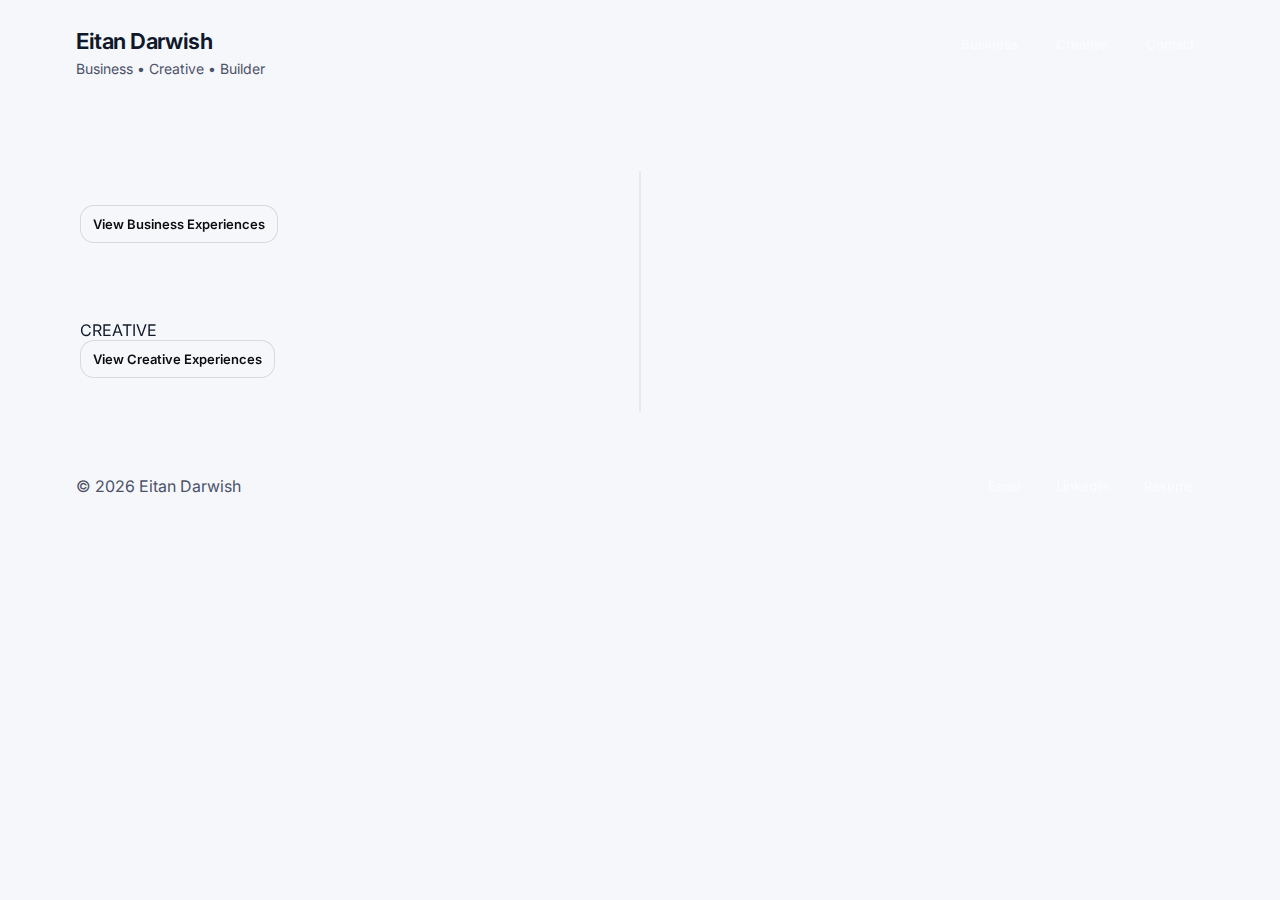
<file: index__backup_before_tile_refresh.html>
<!doctype html>
<html lang="en">
<head>
  <meta charset="utf-8"/>
  <meta name="viewport" content="width=device-width, initial-scale=1"/>
  <title>Eitan Darwish</title>
  <meta name="description" content="Business and Creative portfolio for Eitan Darwish."/>
  <link rel="preconnect" href="https://fonts.googleapis.com">
  <link rel="preconnect" href="https://fonts.gstatic.com" crossorigin>
  <link href="https://fonts.googleapis.com/css2?family=Inter:wght@400;500;600;700&display=swap" rel="stylesheet">
  <link rel="stylesheet" href="css/styles.css"/>
</head>
<body class="landing">
  <div class="bg-noise" aria-hidden="true"></div>

  <header class="landing__header">
    <div class="landing__brand">
      <div class="landing__name">Eitan Darwish</div>
      <div class="landing__tagline">Business • Creative • Builder</div>
    </div>

    <div class="landing__nav">
      <a class="nav__link" href="business-experiences.html">Business</a>
      <a class="nav__link" href="creative-experiences.html">Creative</a>
      <a class="nav__link" href="#contact">Contact</a>
      <button id="themeToggle" class="btn btn--ghost" type="button" title="Toggle theme" aria-label="Toggle theme">
        <span class="icon">◐</span>
      </button>
    </div>
  </header>

  <main class="landing__main">
    <div class="landingSplit">
      <!-- Business -->
      <section class="landingCol">
        <div class="landingVisual landingVisual--business" aria-hidden="true">
          <div class="landingCardThumb">
            <div class="landingCardThumb__top"></div>
            <div class="landingCardThumb__line"></div>
            <div class="landingCardThumb__line landingCardThumb__line--short"></div>
          </div>
        </div>
        <a class="btn btn--ghost landingBtn" href="business-experiences.html">View Business Experiences</a>
      </section>

      <div class="landingDivider" aria-hidden="true"></div>

      <!-- Creative -->
      <section class="landingCol">
        <div class="landingVisual landingVisual--creative" aria-hidden="true">
          <div class="landingBlob">
            <div class="landingBlob__label">CREATIVE</div>
          </div>
        </div>
        <a class="btn btn--ghost landingBtn" href="creative-experiences.html">View Creative Experiences</a>
      </section>
    </div>
  </main>

  <footer id="contact" class="landing__footer">
    <div class="landing__footerInner">
      <div class="muted">© <span id="year"></span> Eitan Darwish</div>
      <div class="landingLinks">
        <a class="nav__link" href="mailto:hello@eitandarwish.com">Email</a>
        <a class="nav__link" target="_blank" rel="noopener" href="https://www.linkedin.com/">LinkedIn</a>
        <a class="nav__link" href="data/Eitan_Darwish_Resume.pdf" target="_blank" rel="noopener">Resume</a>
      </div>
    </div>
  </footer>

  <script>
    // Minimal theme toggle for landing page (no app.js on purpose)
    function setTheme(t){
      document.documentElement.setAttribute("data-theme", t === "light" ? "light" : "dark");
      localStorage.setItem("theme", t);
    }
    function loadTheme(){
      const saved = localStorage.getItem("theme");
      if (saved) setTheme(saved);
      else {
        const prefersLight = window.matchMedia && window.matchMedia("(prefers-color-scheme: light)").matches;
        setTheme(prefersLight ? "light" : "dark");
      }
    }
    loadTheme();
    document.getElementById("year").textContent = new Date().getFullYear();
    document.getElementById("themeToggle").addEventListener("click", () => {
      const cur = localStorage.getItem("theme") || "dark";
      setTheme(cur === "light" ? "dark" : "light");
    });
  </script>
</body>
</html>
</file>
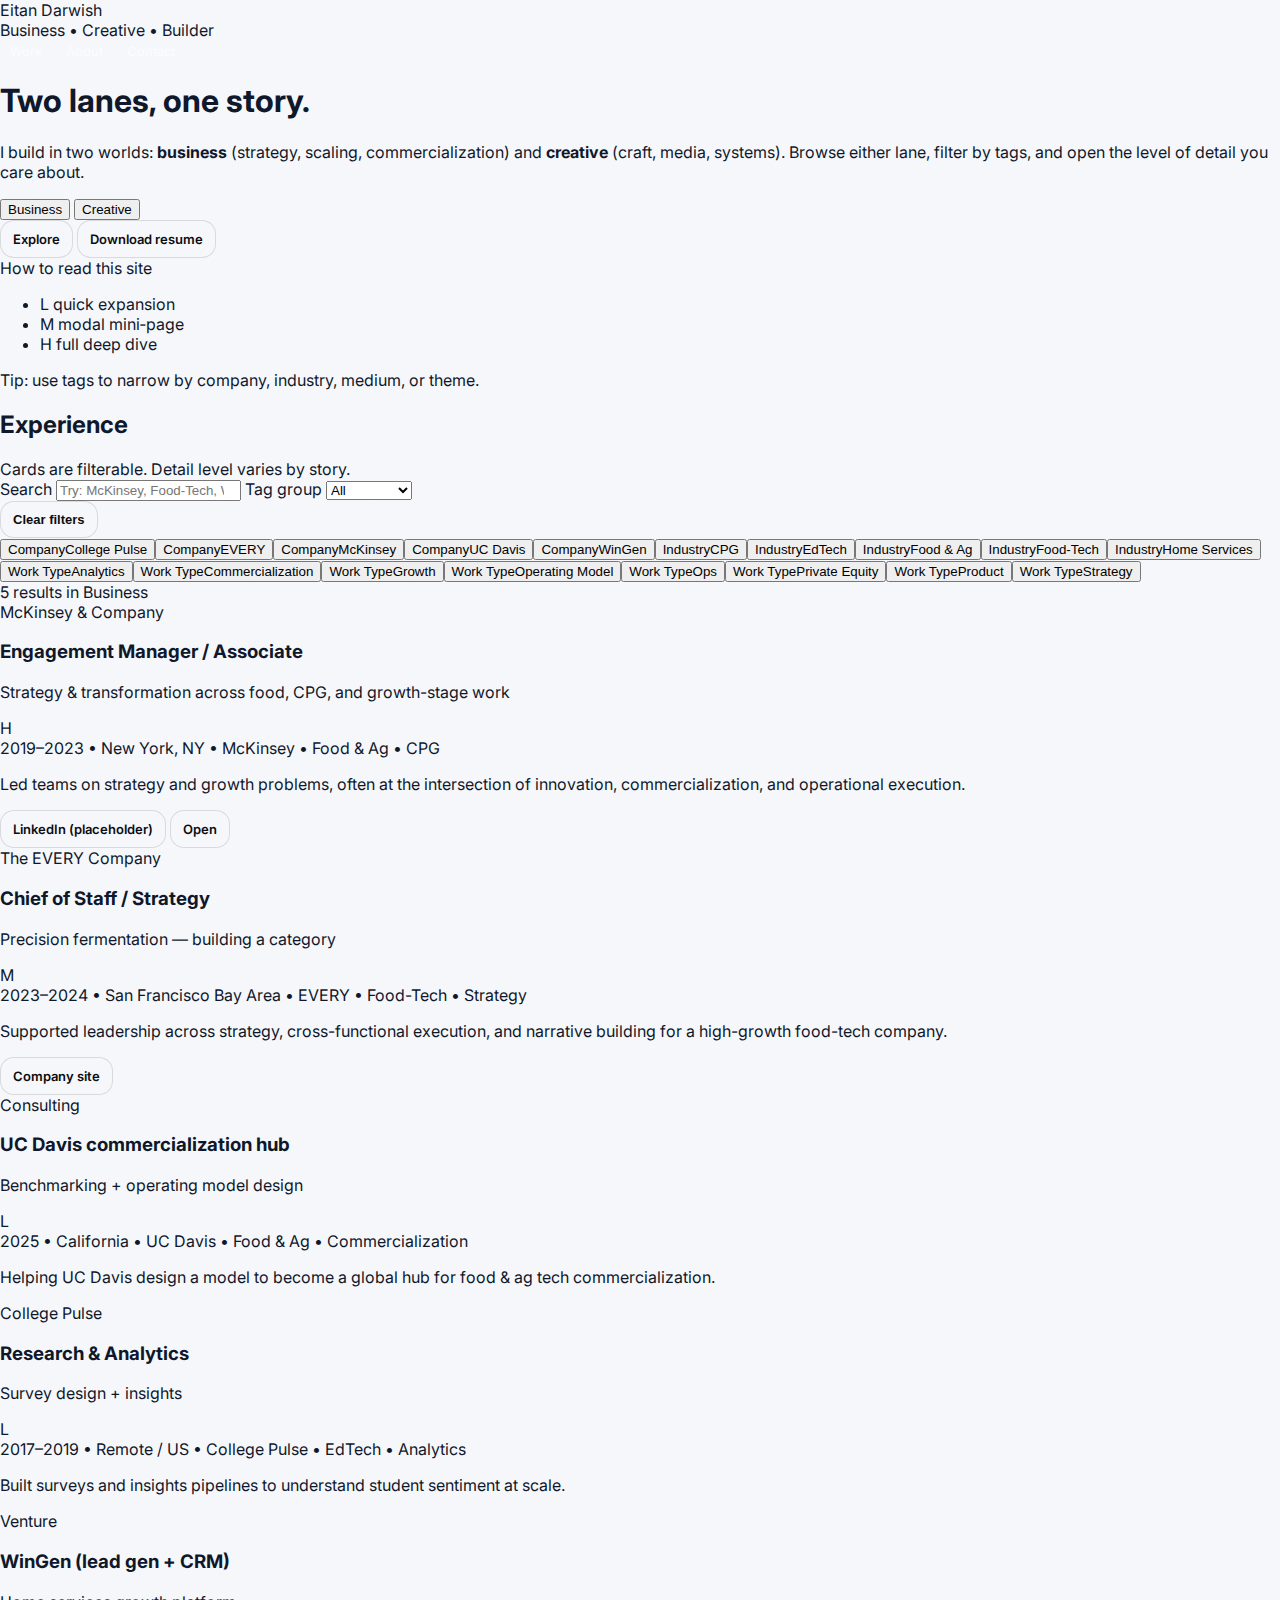
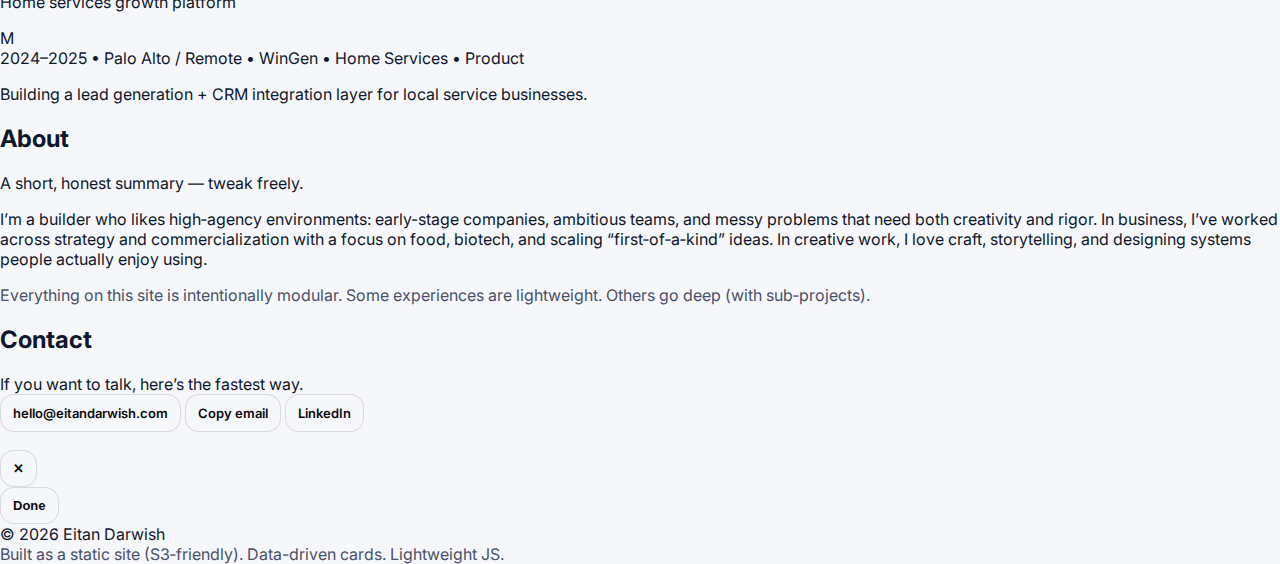
<file: index__old.html>
<!doctype html>
<html lang="en">
<head>
  <meta charset="utf-8"/>
  <meta name="viewport" content="width=device-width, initial-scale=1"/>
  <title>Eitan Darwish</title>
  <meta name="description" content="Portfolio — Business + Creative experience"/>
  <link rel="preconnect" href="https://fonts.googleapis.com">
  <link rel="preconnect" href="https://fonts.gstatic.com" crossorigin>
  <link href="https://fonts.googleapis.com/css2?family=Inter:wght@400;500;600;700&display=swap" rel="stylesheet">
  <link rel="stylesheet" href="css/styles.css"/>
</head>
<body>
  <div class="bg-noise" aria-hidden="true"></div>

  <header class="container header">
    <div class="header-top">
      <div class="brand">
        <div class="brand__name">Eitan Darwish</div>
        <div class="brand__meta">Business • Creative • Builder</div>
      </div>
      <nav class="nav">
        <a class="nav__link" href="#work">Work</a>
        <a class="nav__link" href="#about">About</a>
        <a class="nav__link" href="#contact">Contact</a>
        <button id="themeToggle" class="btn btn--ghost" type="button" title="Toggle theme" aria-label="Toggle theme">
          <span class="icon">◐</span>
        </button>
      </nav>
    </div>

    <div class="hero">
      <div class="hero__copy">
        <h1>Two lanes, one story.</h1>
        <p>
          I build in two worlds: <strong>business</strong> (strategy, scaling, commercialization) and
          <strong>creative</strong> (craft, media, systems). Browse either lane, filter by tags, and open the
          level of detail you care about.
        </p>

        <div class="lane-toggle" role="tablist" aria-label="Experience lanes">
          <button id="laneBusiness" class="segmented is-active" role="tab" aria-selected="true" type="button">Business</button>
          <button id="laneCreative" class="segmented" role="tab" aria-selected="false" type="button">Creative</button>
        </div>

        <div class="hero__actions">
          <a class="btn btn--primary" href="#work">Explore</a>
          <a class="btn btn--ghost" href="data/Eitan_Darwish_Resume.pdf" target="_blank" rel="noopener">Download resume</a>
        </div>
      </div>

      <div class="hero__card">
        <div class="mini">
          <div class="mini__label">How to read this site</div>
          <ul class="mini__list">
            <li><span class="pill pill--l">L</span> quick expansion</li>
            <li><span class="pill pill--m">M</span> modal mini‑page</li>
            <li><span class="pill pill--h">H</span> full deep dive</li>
          </ul>
          <div class="mini__hint">Tip: use tags to narrow by company, industry, medium, or theme.</div>
        </div>
      </div>
    </div>
  </header>

  <main class="container">
    <section id="work" class="section">
      <div class="section__head">
        <h2>Experience</h2>
        <div class="section__sub">Cards are filterable. Detail level varies by story.</div>
      </div>

      <div class="filters">
        <div class="filters__left">
          <label class="field">
            <span class="field__label">Search</span>
            <input id="searchInput" class="input" type="search" placeholder="Try: McKinsey, Food-Tech, Woodworking…"/>
          </label>

          <label class="field">
            <span class="field__label">Tag group</span>
            <select id="tagGroupSelect" class="select">
              <option value="__all__">All</option>
            </select>
          </label>
        </div>

        <div class="filters__right">
          <button id="clearFilters" class="btn btn--ghost" type="button">Clear filters</button>
        </div>
      </div>

      <div id="tagChips" class="chips" aria-label="Tags"></div>

      <div id="resultsMeta" class="results-meta" aria-live="polite"></div>

      <div id="cards" class="grid" aria-label="Experience cards"></div>
    </section>

    <section id="about" class="section">
      <div class="section__head">
        <h2>About</h2>
        <div class="section__sub">A short, honest summary — tweak freely.</div>
      </div>

      <div class="about">
        <p>
          I’m a builder who likes high‑agency environments: early-stage companies, ambitious teams, and messy problems that
          need both creativity and rigor. In business, I’ve worked across strategy and commercialization with a focus on
          food, biotech, and scaling “first‑of‑a‑kind” ideas. In creative work, I love craft, storytelling, and designing
          systems people actually enjoy using.
        </p>
        <p class="muted">
          Everything on this site is intentionally modular. Some experiences are lightweight. Others go deep (with sub‑projects).
        </p>
      </div>
    </section>

    <section id="contact" class="section">
      <div class="section__head">
        <h2>Contact</h2>
        <div class="section__sub">If you want to talk, here’s the fastest way.</div>
      </div>

      <div class="contact">
        <a class="btn btn--primary" href="mailto:hello@eitandarwish.com">hello@eitandarwish.com</a>
        <a class="btn btn--ghost" href="#" id="copyEmail" type="button">Copy email</a>
        <a class="btn btn--ghost" href="https://www.linkedin.com" target="_blank" rel="noopener">LinkedIn</a>
      </div>
    </section>
  </main>

  <!-- Modal -->
  <div id="modalOverlay" class="modal-overlay" aria-hidden="true">
    <div class="modal" role="dialog" aria-modal="true" aria-labelledby="modalTitle">
      <div class="modal__top">
        <div>
          <div id="modalKicker" class="kicker"></div>
          <h3 id="modalTitle"></h3>
        </div>
        <button id="modalClose" class="btn btn--ghost" type="button" aria-label="Close">✕</button>
      </div>

      <div id="modalTags" class="chips chips--dense"></div>
      <div id="modalBody" class="modal__body"></div>

      <div class="modal__bottom">
        <a id="modalDeepDive" class="btn btn--primary" href="#" style="display:none;">Open deep dive</a>
        <button id="modalDone" class="btn btn--ghost" type="button">Done</button>
      </div>
    </div>
  </div>

  <footer class="container footer">
    <div>© <span id="year"></span> Eitan Darwish</div>
    <div class="muted">Built as a static site (S3‑friendly). Data-driven cards. Lightweight JS.</div>
  </footer>

  <script src="js/app.js"></script>
</body>
</html>
</file>
<file: css/styles.css>
/* =========================================================
   eitandarwish.com — clean styles.css (minimal + CMS tiles)
   ========================================================= */

/* -------------------------
   Theme tokens
-------------------------- */
:root{
  --bg: #0b0c10;
  --bg2:#0f1118;
  --text:#eef1ff;
  --muted:#a9b0d0;
  --line: rgba(255,255,255,.12);
  --shadow: 0 18px 70px rgba(0,0,0,.45);

  --radius: 18px;
  --radius2: 26px;
  --max: 1200px;

  --font: "Inter", system-ui, -apple-system, Segoe UI, Roboto, Helvetica, Arial, "Apple Color Emoji","Segoe UI Emoji";
}

[data-theme="light"]{
  --bg: #fbfbfd;
  --bg2:#f3f4f8;
  --text:#0b0c10;
  --muted:#4b5168;
  --line: rgba(10,10,18,.12);
  --shadow: 0 18px 70px rgba(10,10,18,.12);
}

/* -------------------------
   Base
-------------------------- */
*{ box-sizing:border-box; }
html,body{ height:100%; }

body{
  margin:0;
  color:var(--text);
  font-family:var(--font);
  background:
    radial-gradient(1200px 800px at 70% -20%, rgba(135,168,255,.28), transparent 55%),
    radial-gradient(1000px 700px at 0% 10%, rgba(139,247,196,.22), transparent 52%),
    linear-gradient(180deg, var(--bg), var(--bg2));
}

.bg-noise{
  position:fixed; inset:0; pointer-events:none; opacity:.08;
  background-image:url("data:image/svg+xml,%3Csvg xmlns='http://www.w3.org/2000/svg' width='160' height='160'%3E%3Cfilter id='n'%3E%3CfeTurbulence type='fractalNoise' baseFrequency='.9' numOctaves='3' stitchTiles='stitch'/%3E%3C/filter%3E%3Crect width='160' height='160' filter='url(%23n)' opacity='.45'/%3E%3C/svg%3E");
  mix-blend-mode:overlay;
}

a{ color: inherit; }
.muted{ color:var(--muted); }

/* -------------------------
   Buttons + nav links
-------------------------- */
.btn{
  border:1px solid var(--line);
  background: rgba(255,255,255,.05);
  color: var(--text);
  padding:10px 12px;
  border-radius: 14px;
  font-weight:600;
  font-size:13px;
  cursor:pointer;
  text-decoration:none;
  display:inline-flex; align-items:center; gap:8px;
}
.btn--ghost{ background: rgba(255,255,255,.02); }
.btn:hover{ filter:brightness(1.03); transform: translateY(-1px); }
.btn:active{ transform: translateY(0); }

.nav__link{
  color: rgba(255,255,255,0.70);
  text-decoration:none;
  font-size: 13px;
  padding:8px 10px;
  border-radius: 12px;
}
.nav__link:hover{ color: rgba(255,255,255,0.92); background: rgba(255,255,255,0.06); }
.nav__link.is-active{ color: rgba(255,255,255,0.95); font-weight: 650; }

/* -------------------------
   Minimal landing layout (shared)
-------------------------- */
body.landing{
  min-height: 100vh;
}

.landing__header{
  display:flex;
  justify-content:space-between;
  align-items:flex-start;
  padding: 28px 36px;
  max-width: var(--max);
  margin: 0 auto;
  gap: 18px;
}

.landing__name{
  font-size: 22px;
  font-weight: 650;
  letter-spacing: -0.02em;
}

.landing__home{
  text-decoration: none;
  color: inherit;
}

.landing__tagline{
  margin-top: 6px;
  color: var(--muted);
  font-size: 14px;
}

.landing__nav{
  display:flex;
  gap: 18px;
  align-items:center;
  flex-wrap: wrap;
}

.landing__main{
  max-width: var(--max);
  margin: 0 auto;
  padding: 36px 36px 10px;
}

.landing__footer{
  max-width: var(--max);
  margin: 0 auto;
  padding: 18px 36px 34px;
}

.landing__footerInner{
  display:flex;
  justify-content:space-between;
  align-items:center;
  gap: 18px;
  flex-wrap: wrap;
}

.landingLinks{
  display:flex;
  gap: 16px;
  align-items:center;
  flex-wrap: wrap;
}

/* Responsive header/footer */
@media (max-width: 860px){
  .landing__header{
    flex-direction:column;
    align-items:flex-start;
    gap: 14px;
  }
  .landing__main{
    padding: 22px 18px 10px;
  }
  .landing__footer{
    padding: 18px 18px 28px;
  }
  .landing__footerInner{
    flex-direction:column;
    align-items:flex-start;
  }
}

/* -------------------------
   Landing “objects” (index page)
   (kept because your current landing uses these styles)
-------------------------- */
.tileStage{
  max-width: var(--max);
  margin: 0 auto;
  min-height: calc(100vh - 220px);
  display: grid;
  grid-template-columns: 1fr auto 1fr;
  align-items: center;
  gap: 36px;
  padding: 0 36px;
}

.tileDivider{
  width: 1px;
  height: 360px;
  background: rgba(255,255,255,0.10);
}

[data-theme="light"] .tileDivider{
  background: rgba(0,0,0,0.10);
}

.tileLink{
  display: flex;
  flex-direction: column;
  align-items: center;
  justify-content: center;
  gap: 14px;
  text-decoration: none;
  color: inherit;
  outline: none;
}

.tileObject{
  width: min(520px, 40vw);
  height: min(360px, 32vw);
  display: flex;
  align-items: center;
  justify-content: center;
  border-radius: 26px;
  background: rgba(255,255,255,0.03);
  border: 1px solid rgba(255,255,255,0.10);
  box-shadow: 0 22px 90px rgba(0,0,0,0.16);
  backdrop-filter: blur(10px);
  -webkit-backdrop-filter: blur(10px);
  transition: transform .25s ease, box-shadow .25s ease, border-color .25s ease;
}

[data-theme="light"] .tileObject{
  background: rgba(255,255,255,0.45);
  border: 1px solid rgba(0,0,0,0.08);
  box-shadow: 0 22px 90px rgba(0,0,0,0.10);
}

.tileLink:hover .tileObject{
  transform: translateY(-3px);
  border-color: rgba(125, 238, 214, 0.35);
  box-shadow: 0 26px 110px rgba(0,0,0,0.20);
}

.tileCaption{
  font-weight: 600;
  letter-spacing: -0.01em;
  color: rgba(255,255,255,0.72);
}
[data-theme="light"] .tileCaption{ color: rgba(0,0,0,0.62); }

/* ---------------- Landing split layout (left / divider / right) ---------------- */

:root{
  --landing-card-h: clamp(260px, 28vw, 360px);
  --landing-divider: rgba(15, 23, 42, 0.12);
}

.landingSplit{
  width: min(1120px, 92vw);
  margin: 0 auto;
  display: grid;
  grid-template-columns: 1fr 1fr;
  gap: clamp(28px, 6vw, 88px);
  align-items: center;
  position: relative;
  padding: clamp(28px, 6vw, 64px) 0;
}

/* middle divider */
.landingSplit::before{
  content: "";
  position: absolute;
  left: 50%;
  top: 10%;
  bottom: 10%;
  width: 1px;
  background: var(--landing-divider);
  transform: translateX(-0.5px);
}

.landingCard{
  display: block;
  height: var(--landing-card-h);
}

/* make whatever is inside each link fill the same height */
/* Only force the Creative side to fill its lane */
.landingCard--creative > *{
  height: 100%;
}


/* Creative side: center the pebble and prevent stretching */
.landingCard--creative{
  display: flex;
  align-items: center;
  justify-content: center;
}

/* If your pebble uses an img/svg, this usually helps */
.landingCard--creative img,
.landingCard--creative svg{
  max-height: 100%;
  max-width: 100%;
  height: auto;
  width: auto;
}

/* Center + visually shrink business card inside its lane */
.landingCard--business{
  display: flex;
  align-items: center;
  justify-content: center;
}

/* Make the card smaller than the lane and keep realistic business-card proportions */
.landingCard--business .bizCard{
  height: 60%;              /* tweak 74–82% until it matches pebble visually */
  aspect-ratio: 3.5 / 2;    /* real business card ratio */
  width: auto;
  max-width: 100%;
}


/* Mobile: stack and remove divider */
@media (max-width: 900px){
  .landingSplit{
    grid-template-columns: 1fr;
    gap: 28px;
  }
  .landingSplit::before{ display: none; }
}

/* ---------------- Business card (Bateman-ish) ---------------- */

.bizCard{
  width: 100%;
  height: 100%;
  position: relative;
  overflow: hidden;

  /* sharp corners */
  border-radius: 0;

  /* whiter stock + subtle tonal shift */
  background: linear-gradient(180deg, #ffffff 0%, #f6f7f8 100%);
  border: 1px solid rgba(15, 23, 42, 0.10);

  /* realistic shadow */
  box-shadow:
    0 34px 52px rgba(0,0,0,0.16),
    0 1px 0 rgba(255,255,255,0.65) inset;

  /* layout */
  display: grid;
  grid-template-rows: auto 1fr;
  padding: 22px 24px;
}

/* subtle paper grain (very light, not yellow) */
.bizCard::before{
  content:"";
  position:absolute;
  inset:0;
  background:
    radial-gradient(circle at 18% 22%, rgba(0,0,0,0.035), transparent 55%),
    radial-gradient(circle at 82% 78%, rgba(0,0,0,0.025), transparent 60%),
    repeating-linear-gradient(0deg,
      rgba(0,0,0,0.012) 0px,
      rgba(0,0,0,0.012) 1px,
      transparent 1px,
      transparent 6px
    ),
    repeating-linear-gradient(90deg,
      rgba(0,0,0,0.010) 0px,
      rgba(0,0,0,0.010) 1px,
      transparent 1px,
      transparent 7px
    );
  opacity: 0.35;
  pointer-events: none;
}

/* top-left email */
.bizCard__email{
  position: relative;
  z-index: 1;

  font-family: "Cormorant Garamond", "EB Garamond", Georgia, serif;
  font-weight: 500;
  font-size: 12px;

  /* force Bateman-ish small-caps feel */
  text-transform: uppercase;
  letter-spacing: 0.01em;

  color: rgba(0,0,0,0.58);

  /* light emboss */
  text-shadow:
    -0.8px -0.8px 0 rgba(255,255,255,0.75),
    0.9px 0.9px 0 rgba(0,0,0,0.10);
}

/* centered BUSINESS */
.bizCard__center{
  position: relative;
  z-index: 1;
  align-self: center;
  justify-self: center;

  font-family: "Cormorant Garamond", "EB Garamond", Georgia, serif;
  font-weight: 600;

  /* big, airy type like the film card */
  font-size: clamp(20px, 4.2vw, 20px);  /* smaller base size */
  text-transform: uppercase;
  letter-spacing: 0.01em;

  color: rgba(0,0,0,0.8);

  /* stronger emboss */
  text-shadow:
    -1.3px -1.3px 0 rgba(255,255,255,0.78),
    1.7px 1.7px 0 rgba(0,0,0,0.12);
}

.bizCard__center::first-letter{
  font-size: 1.18em;         /* makes the B larger than USINESS */
  letter-spacing: 0.01em;    /* helps the first letter not feel cramped */
}


/* Creative pebble image (kept minimal) */
.pearlStone--img{
  position: relative;
  width: 420px;
  max-width: 44vw;
  display: grid;
  place-items: center;
  transform-style: preserve-3d;
  perspective: 1200px;
  will-change: transform;
  background: transparent !important;
  box-shadow: none !important;
}

.pearlStone__img{
  width: 100%;
  height: auto;
  display: block;
  filter: drop-shadow(0 26px 22px rgba(0,0,0,0.14));
}

.pearlStone__text{
  position: absolute;
  inset: 0;
  display: flex;
  flex-direction: column;
  align-items: center;
  justify-content: center;
  gap: 10px;
  pointer-events: none;
  transform: translateZ(18px);
}

.pearlStone__title{
  font-weight: 800;
  letter-spacing: 0.22em;
  font-size: 14px;
  color: rgba(0,0,0,0.55);
}

.pearlStone__sub{
  font-weight: 600;
  letter-spacing: 0.18em;
  font-size: 9px;
  color: rgba(0,0,0,0.34);
}

@media (prefers-reduced-motion: no-preference){
  .pearlStone--img{
    animation: pearlFloatRock3D 10.5s ease-in-out infinite;
    transform-origin: 50% 55%;
  }
}
@keyframes pearlFloatRock3D{
  0%, 100% { transform: translateY(0px) rotateX(0.55deg) rotateY(-0.75deg); }
  50%      { transform: translateY(-4px) rotateX(0.95deg) rotateY(0.85deg); }
}
@media (prefers-reduced-motion: reduce){
  .pearlStone--img{ animation: none !important; transform: none !important; }
}

/* Mobile landing objects */
@media (max-width: 860px){
  .tileStage{
    grid-template-columns: 1fr;
    min-height: auto;
    padding: 18px 18px 10px;
    gap: 18px;
  }
  .tileDivider{ display:none; }
  .tileObject{
    width: min(620px, 92vw);
    height: 280px;
  }
  .pearlStone--img{
    width: 340px;
    max-width: 86vw;
  }
}

/* =========================================================
   TILES PAGES (Business + Creative)
   - light background
   - uniform grid
   - horizontal “card” tiles (wider than tall)
   ========================================================= */

/* Always light for tiles pages (independent of theme toggle) */
body.tilesPage{
  background: #f6f7fb !important;
  color: #0f172a !important;
}
body.tilesPage .bg-noise{ opacity: 0.06; mix-blend-mode: multiply; }

body.tilesPage .landing__tagline{ color: rgba(15, 23, 42, 0.60); }
body.tilesPage .nav__link{
  color: rgba(15, 23, 42, 0.70);
}
body.tilesPage .nav__link:hover{
  color: rgba(15, 23, 42, 0.95);
  background: rgba(15, 23, 42, 0.06);
}
body.tilesPage .nav__link.is-active{
  color: #0f172a;
  background: rgba(15, 23, 42, 0.06);
}

.tilesWrap{
  max-width: var(--max);
  margin: 0 auto;
  padding: 18px 36px 56px;
}

.tilesHeader{
  display:flex;
  align-items:flex-end;
  justify-content:space-between;
  gap: 16px;
  margin: 6px 0 14px;
}

.tilesTitle{
  font-size: clamp(20px, 2.2vw, 30px);
  letter-spacing: -0.02em;
  margin: 0;
  color: #0f172a;
}

.tilesSub{
  margin: 6px 0 0;
  color: rgba(15, 23, 42, 0.68);
  font-size: 14px;
  line-height: 1.45;
  max-width: 70ch;
}

.tilesFilters{
  margin: 10px 0 16px;
  padding: 0;
}

.tilesSearch{
  width: 100%;
  padding: 12px 14px;
  border-radius: 12px;
  border: 1px solid rgba(15, 23, 42, 0.14);
  background: #ffffff;
  color: #0f172a;
  outline: none;
}
.tilesSearch::placeholder{ color: rgba(15, 23, 42, 0.45); }
.tilesSearch:focus{ border-color: rgba(15, 23, 42, 0.26); }

.tilesFilterRow{
  display:flex;
  align-items: center;
  justify-content: space-between;
  gap: 12px;
  margin-top: 12px;
}

.tagChips{
  display:flex;
  flex-wrap:wrap;
  gap: 8px;
}

.chipBtn{
  border: 1px solid rgba(15, 23, 42, 0.14);
  background: rgba(15, 23, 42, 0.04);
  color: rgba(15, 23, 42, 0.86);
  border-radius: 999px;
  padding: 7px 10px;
  font-size: 12px;
  cursor: pointer;
}
.chipBtn:hover{ background: rgba(15, 23, 42, 0.06); }
.chipBtn.is-active{
  border-color: rgba(15, 23, 42, 0.26);
  background: rgba(15, 23, 42, 0.10);
  color: rgba(15, 23, 42, 0.95);
}

.resultsMeta{
  margin-top: 10px;
  color: rgba(15, 23, 42, 0.62);
  font-size: 12px;
}

@media (max-width: 700px) {
  .tilesWrap{ padding: 18px 18px 52px; }
  .tilesFilterRow{ flex-direction: column; align-items: stretch; }
  .tilesClear{ align-self: flex-start; }
}

/* --- Uniform tile grid: 2 / 3 / 4 / 5 columns --- */
body.tilesPage #tilesRoot{
  display: grid;
  gap: 14px;
  grid-template-columns: repeat(2, minmax(0, 1fr));
}

@media (min-width: 760px)  { body.tilesPage #tilesRoot{ grid-template-columns: repeat(3, minmax(0, 1fr)); } }
@media (min-width: 980px)  { body.tilesPage #tilesRoot{ grid-template-columns: repeat(4, minmax(0, 1fr)); } }
@media (min-width: 1260px) { body.tilesPage #tilesRoot{ grid-template-columns: repeat(5, minmax(0, 1fr)); } }

/* Flatten CMS wrappers so everything participates in the same grid */
body.tilesPage #tilesRoot .tilesGrid{ display: contents; }
body.tilesPage #tilesRoot .tileGroup{ display: contents; }
body.tilesPage #tilesRoot .tileGroup__children{ display: contents; }

/* Ignore S/M/L sizing */
body.tilesPage #tilesRoot .tile--small,
body.tilesPage #tilesRoot .tile--medium,
body.tilesPage #tilesRoot .tile--large{
  grid-column: auto !important;
}

/* --- Tile = horizontal card (wider than tall) --- */
body.tilesPage .tile{
  display: grid;
  grid-template-columns: 96px 1fr;
  gap: 12px;
  align-items: center;

  padding: 12px;
  border-radius: 14px;
  background: #ffffff;
  border: 1px solid rgba(15, 23, 42, 0.10);
  box-shadow: 0 10px 30px rgba(2, 6, 23, 0.06);

  color: #0f172a;
  text-decoration: none;

  transition: transform 160ms ease, box-shadow 160ms ease, border-color 160ms ease;
}

body.tilesPage .tile:hover{
  transform: translateY(-2px);
  border-color: rgba(15, 23, 42, 0.16);
  box-shadow: 0 14px 40px rgba(2, 6, 23, 0.10);
}

body.tilesPage .tile:focus-visible{
  outline: 2px solid rgba(15, 23, 42, 0.35);
  outline-offset: 3px;
}

/* Media thumbnail */
body.tilesPage .tile__media{
  width: 96px;
  height: 96px;
  border-radius: 12px;
  border: 1px solid rgba(15, 23, 42, 0.08);
  background: rgba(15, 23, 42, 0.04);
  overflow: hidden;
}
body.tilesPage .tile__media.hasImage{
  background-size: cover;
  background-position: center;
}

/* Content */
body.tilesPage .tile__kicker{
  margin: 0 0 6px;
  font-size: 11px;
  letter-spacing: 0.08em;
  text-transform: uppercase;
  color: rgba(15, 23, 42, 0.55);
}

body.tilesPage .tile__title{
  margin: 0;
  font-size: 14px;
  letter-spacing: -0.01em;
  line-height: 1.25;

  display: -webkit-box;
  -webkit-line-clamp: 2;
  -webkit-box-orient: vertical;
  overflow: hidden;
}

body.tilesPage .tile__subtitle{
  margin: 6px 0 0;
  font-size: 12px;
  line-height: 1.35;
  color: rgba(15, 23, 42, 0.70);

  display: -webkit-box;
  -webkit-line-clamp: 2;
  -webkit-box-orient: vertical;
  overflow: hidden;
}

body.tilesPage .tile__dates{
  margin-top: 6px;
  font-size: 12px;
  color: rgba(15, 23, 42, 0.60);
}

body.tilesPage .tile__metaRow{
  display:flex;
  flex-wrap: wrap;
  gap: 6px;
  margin-top: 8px;
}

body.tilesPage .pill{
  display:inline-flex;
  align-items:center;
  padding: 5px 9px;
  border-radius: 999px;
  font-size: 11px;
  color: rgba(15, 23, 42, 0.80);
  border: 1px solid rgba(15, 23, 42, 0.10);
  background: rgba(15, 23, 42, 0.05);
}

/* Mobile: stack tile vertically */
@media (max-width: 520px){
  body.tilesPage .tile{
    grid-template-columns: 1fr;
    align-items: start;
  }
  body.tilesPage .tile__media{
    width: 100%;
    height: 110px;
  }
}

/* =========================================================
   FORCE WIDE HORIZONTAL CARDS (override)
   ========================================================= */

/* 1 col mobile, 2 col tablet, 3 col desktop */
body.tilesPage #tilesRoot{
  display: grid;
  gap: 16px;
  grid-template-columns: repeat(1, minmax(0, 1fr));
}

@media (min-width: 720px){
  body.tilesPage #tilesRoot{
    grid-template-columns: repeat(2, minmax(0, 1fr));
  }
}

@media (min-width: 980px){
  body.tilesPage #tilesRoot{
    grid-template-columns: repeat(3, minmax(0, 1fr));
  }
}

/* Flatten CMS wrappers so everything participates in same grid */
body.tilesPage #tilesRoot .tilesGrid{ display: contents; }
body.tilesPage #tilesRoot .tileGroup{ display: contents; }
body.tilesPage #tilesRoot .tileGroup__children{ display: contents; }

/* Ignore S/M/L sizing */
body.tilesPage #tilesRoot .tile--small,
body.tilesPage #tilesRoot .tile--medium,
body.tilesPage #tilesRoot .tile--large{
  grid-column: auto !important;
}

/* Force tiles to be WIDE cards */
body.tilesPage #tilesRoot .tile{
  display: grid;
  grid-template-columns: 112px 1fr;
  gap: 14px;
  align-items: stretch;

  /* This is the key: enforce “wider than tall” */
  aspect-ratio: 5 / 2;
  overflow: hidden;
}

/* Make the media fill the card height */
body.tilesPage #tilesRoot .tile__media{
  width: 112px;
  height: 100%;
  border-radius: 12px;
}

/* Keep content from stretching the card taller */
body.tilesPage #tilesRoot .tile__content{
  min-width: 0;
  display: flex;
  flex-direction: column;
  justify-content: center;
}

/* Clamp text so it doesn’t make cards taller */
body.tilesPage #tilesRoot .tile__title{
  -webkit-line-clamp: 2;
}
body.tilesPage #tilesRoot .tile__subtitle{
  -webkit-line-clamp: 1;
}

/* Keep tags to one line (no wrapping that increases height) */
body.tilesPage #tilesRoot .tile__metaRow{
  flex-wrap: nowrap;
  overflow: hidden;
}

/* On very small screens, let it stack (still looks like a card) */
@media (max-width: 520px){
  body.tilesPage #tilesRoot .tile{
    grid-template-columns: 1fr;
    aspect-ratio: auto;
  }
  body.tilesPage #tilesRoot .tile__media{
    width: 100%;
    height: 120px;
  }
}

/* If a tile has no media, make it a single-column card */
body.tilesPage #tilesRoot .tile--noMedia{
  grid-template-columns: 1fr !important;
}

/* =========================================================
   TILE MODAL (blur background + centered dialog)
   ========================================================= */

body.modal-open{
  overflow: hidden;
}

/* Blur the page behind the modal (works with your layout) */
body.modal-open .landing__header,
body.modal-open .landing__main,
body.modal-open .landing__footer{
  filter: blur(8px);
}

/* Overlay */
.tileModalOverlay{
  position: fixed;
  inset: 0;
  z-index: 9999;
  display: none;
  padding: 28px 16px;
  background: rgba(15, 23, 42, 0.20);
  backdrop-filter: blur(10px);
  -webkit-backdrop-filter: blur(10px);
  align-items: center;
  justify-content: center;
}

.tileModalOverlay[aria-hidden="false"]{
  display: flex;
}

/* Modal shell */
.tileModal{
  width: min(860px, 94vw);
  max-height: 86vh;
  overflow: auto;
  background: #ffffff;
  border: 1px solid rgba(15, 23, 42, 0.10);
  border-radius: 18px;
  box-shadow: 0 24px 80px rgba(2, 6, 23, 0.22);
  position: relative;
}

.tileModal__inner{
  padding: 16px 16px 18px;
}

.tileModal__close{
  position: sticky;
  top: 0;
  margin-left: auto;
  display: block;
  border: 0;
  background: transparent;
  font-size: 18px;
  cursor: pointer;
  padding: 14px 16px 0;
  color: rgba(15, 23, 42, 0.55);
}
.tileModal__close:hover{ color: rgba(15, 23, 42, 0.85); }

/* Hero media */
.tileModal__media{
  height: 220px;
  border-radius: 14px;
  background: rgba(15,23,42,0.04);
  border: 1px solid rgba(15, 23, 42, 0.08);
  background-size: cover;
  background-position: center;
  margin-bottom: 12px;
}

/* Head */
.tileModal__title{
  margin: 0;
  font-size: 24px;
  letter-spacing: -0.02em;
  color: #0f172a;
}
.tileModal__sub{
  margin-top: 6px;
  color: rgba(15, 23, 42, 0.70);
  font-size: 14px;
  line-height: 1.45;
}
.tileModal__meta{
  margin-top: 10px;
  color: rgba(15, 23, 42, 0.55);
  font-size: 12px;
  letter-spacing: 0.06em;
  text-transform: uppercase;
}

/* Tags row */
.tileModal__tags{
  display: flex;
  flex-wrap: wrap;
  gap: 6px;
  margin-top: 12px;
}

/* Body markdown */
.tileModal__body{
  margin-top: 14px;
  color: rgba(15, 23, 42, 0.82);
  line-height: 1.6;
  font-size: 14px;
}
.tileModal__body h2{ font-size: 18px; margin: 18px 0 10px; }
.tileModal__body h3{ font-size: 16px; margin: 16px 0 10px; }
.tileModal__body h4{ font-size: 14px; margin: 14px 0 8px; }
.tileModal__body p{ margin: 10px 0; }
.tileModal__body ul{ margin: 10px 0 10px 18px; }
.tileModal__body li{ margin: 6px 0; }
.tileModal__body a{ color: rgba(15, 23, 42, 0.92); text-decoration: underline; }

/* Actions */
.tileModal__actions{
  margin-top: 16px;
  display: flex;
  gap: 10px;
  flex-wrap: wrap;
}

/* Children inside modal (for large tiles) */
.tileModal__childrenWrap{
  margin-top: 18px;
  padding-top: 14px;
  border-top: 1px solid rgba(15, 23, 42, 0.10);
}

.tileModal__childrenLabel{
  font-size: 12px;
  letter-spacing: 0.06em;
  text-transform: uppercase;
  color: rgba(15, 23, 42, 0.60);
  margin-bottom: 10px;
}

/* Modal children WRAPPER should NOT be a 2-col grid */
.tileModal__children,
#tileModalChildren {
  width: 100%;
  max-width: none;
  display: block;   /* key fix */
}

@media (max-width: 640px){
  .tileModal__children{ grid-template-columns: 1fr; }
}

/* Modal children GRID is what should be 2 columns */
.tilesGrid--modal {
  width: 100%;
  max-width: none;
  display: grid;
  grid-template-columns: repeat(2, minmax(0, 1fr));
  gap: 18px;
  justify-items: stretch;
}

/* Mobile: stack */
@media (max-width: 700px) {
  .tilesGrid--modal {
    grid-template-columns: 1fr;
  }
}


/* Mini child tiles */
.miniTile{
  width: 100%;
  text-align: left;
  border: 1px solid rgba(15, 23, 42, 0.10);
  background: rgba(15, 23, 42, 0.03);
  border-radius: 14px;
  padding: 10px;
  cursor: pointer;

  display: grid;
  grid-template-columns: 64px 1fr;
  gap: 10px;
  align-items: center;
}
.miniTile:hover{ background: rgba(15, 23, 42, 0.05); }

.miniTile__media{
  width: 64px;
  height: 64px;
  border-radius: 12px;
  background-size: cover;
  background-position: center;
  border: 1px solid rgba(15, 23, 42, 0.10);
}

.miniTile--noMedia{
  grid-template-columns: 1fr;
}

.miniTile__title{
  font-weight: 650;
  color: #0f172a;
  font-size: 13px;
  line-height: 1.25;
}
.miniTile__sub{
  margin-top: 4px;
  color: rgba(15, 23, 42, 0.70);
  font-size: 12px;
  line-height: 1.35;
}

body.tilesPage #tilesRoot .tile--noMedia{
  grid-template-columns: 1fr !important;
}

/* Children as real tiles inside modal */
.tilesGrid--modal{
  grid-template-columns: repeat(2, minmax(0, 1fr)) !important;
}

@media (max-width: 720px){
  .tilesGrid--modal{
    grid-template-columns: 1fr !important;
  }
}

/* slightly tighten tiles when they appear inside modal */
.tile--inModal{
  transform: none !important;
}

/* Left-align all tile card content (grid + modal children) */
.tile,
.tile *{
  text-align: left;
}

.tile__content{
  align-items: flex-start;
}

.tile__title,
.tile__subtitle{
  text-align: left;
}

.tile__metaRow{
  justify-content: flex-start;
}

/* --- Modal: children should look like normal wide cards --- */

/* Make the children area a real grid like the main pages */
.tileModal__children .tilesGrid,
.tilesGrid--modal{
  display: grid;
  gap: 16px;
  grid-template-columns: repeat(auto-fill, minmax(320px, 1fr)) !important;
  align-items: stretch;
}

/* Ensure child tiles fill the grid cell */
.tileModal__children .tile,
.tile--inModal{
  width: 100%;
}

/* Force wide-card layout for child tiles inside modal */
.tileModal__children .tile,
.tile--inModal{
  display: grid;
  grid-template-columns: 160px 1fr;   /* media column + content column */
  align-items: stretch;
  text-align: left;
}

/* If a child has no media, make it single-column (still wide) */
.tileModal__children .tile.tile--noMedia,
.tile--inModal.tile--noMedia{
  grid-template-columns: 1fr;
}

/* Media should fill its column and crop nicely */
.tileModal__children .tile__media{
  height: 100%;
  min-height: 120px;
  border-radius: 14px;
  background-size: cover;
  background-position: center;
}

/* Keep content nicely padded */
.tileModal__children .tile__content{
  padding: 16px;
}

/* Force 2-up layout for child tiles inside the modal (desktop) */
#tileModalChildren .tilesGrid,
.tileModal__children .tilesGrid,
.tilesGrid--modal{
  display: grid !important;
  grid-template-columns: repeat(2, minmax(0, 1fr)) !important;
  gap: 16px !important;
  width: 100% !important;
}

/* Make sure child tiles are allowed to shrink into 2 columns */
#tileModalChildren .tile,
.tile--inModal{
  min-width: 0 !important;
  max-width: none !important;
  justify-self: stretch !important;
  grid-column: auto !important;
}

/* Mobile / narrow screens: 1 column */
@media (max-width: 860px){
  #tileModalChildren .tilesGrid,
  .tileModal__children .tilesGrid,
  .tilesGrid--modal{
    grid-template-columns: 1fr !important;
  }
}

/* Modal children: make the section span full modal width */
.tileModal__childrenWrap,
#tileModalChildrenWrap,
.tileModal__children,
#tileModalChildren{
  width: 100% !important;
  max-width: none !important;
}

/* Ensure the grid inside children uses full width */
#tileModalChildren .tilesGrid,
.tileModal__children .tilesGrid,
.tilesGrid--modal{
  width: 100% !important;
  max-width: none !important;
  display: grid !important;
  grid-template-columns: repeat(2, minmax(0, 1fr)) !important;
  gap: 16px !important;
}

/* On smaller screens, drop to 1 column */
@media (max-width: 860px){
  #tileModalChildren .tilesGrid,
  .tileModal__children .tilesGrid,
  .tilesGrid--modal{
    grid-template-columns: 1fr !important;
  }
}

/* =========================
   MODAL: Included Work should span full modal width (2-up)
   ========================= */

/* Make the children container a simple 2-col fluid grid */
.modal .tileGroup__children{
  width: 100% !important;
  max-width: none !important;
  display: grid !important;
  grid-template-columns: repeat(2, minmax(0, 1fr)) !important;
  gap: 18px !important;
  align-items: stretch !important;
}

/* Force each child tile to actually fill its grid column */
.modal .tileGroup__children .tile{
  width: 100% !important;
  max-width: none !important;
  justify-self: stretch !important;
}

/* If any old “span X columns” rules exist, neutralize them */
.modal .tileGroup__children .tile--small,
.modal .tileGroup__children .tile--medium,
.modal .tileGroup__children .tile--large{
  grid-column: auto !important;
}

/* Mobile: stack */
@media (max-width: 720px){
  .modal .tileGroup__children{
    grid-template-columns: 1fr !important;
  }
}

/* =========================
   PATCH: Modal children width
   ========================= */

/* Make sure any "included work" wrapper can span full modal width */
#modalOverlay .modal,
#modalOverlay .modal__body,
#modalOverlay .modal__bottom,
#modalOverlay .modalContent,
#modalOverlay .modalCard,
#modalOverlay .includedWork,
#modalOverlay .tileGroup__children,
#modalOverlay .tilesGrid,
.modal-overlay .modal,
.modal-overlay .modal__body,
.modal-overlay .tileGroup__children,
.modal-overlay .tilesGrid {
  width: 100%;
  max-width: none !important;
}

/* Force the children area into a real 2-column grid on desktop */
@media (min-width: 900px) {
  #modalOverlay .tileGroup__children,
  #modalOverlay .tilesGrid,
  .modal-overlay .tileGroup__children,
  .modal-overlay .tilesGrid {
    display: grid !important;
    grid-template-columns: repeat(2, minmax(0, 1fr)) !important;
    gap: 18px !important;
    align-items: stretch;
  }
}

/* On smaller screens, stack */
@media (max-width: 899px) {
  #modalOverlay .tileGroup__children,
  #modalOverlay .tilesGrid,
  .modal-overlay .tileGroup__children,
  .modal-overlay .tilesGrid {
    display: grid !important;
    grid-template-columns: 1fr !important;
    gap: 14px !important;
  }
}

/* Ensure the actual child tiles stretch to fill their grid column */
#modalOverlay .tileGroup__children .tile,
#modalOverlay .tilesGrid .tile,
.modal-overlay .tileGroup__children .tile,
.modal-overlay .tilesGrid .tile {
  width: 100% !important;
  max-width: none !important;
  justify-self: stretch;
}

/* If any parent container is centering + shrinking the grid, kill it */
#modalOverlay .tileGroup__children,
#modalOverlay .tilesGrid,
.modal-overlay .tileGroup__children,
.modal-overlay .tilesGrid {
  margin-left: 0 !important;
  margin-right: 0 !important;
  justify-content: stretch !important;
}

/* =========================
   PATCH: Light-only + remove theme toggle
   ========================= */

#themeToggle { display: none !important; }

/* Force light visuals everywhere */
html, body {
  background: #f6f7fb !important;
  color: #0f172a;
}

/* Remove link underlines that make the landing page look "broken" */
a { text-decoration: none; }
a:hover { text-decoration: none; }
</file>
